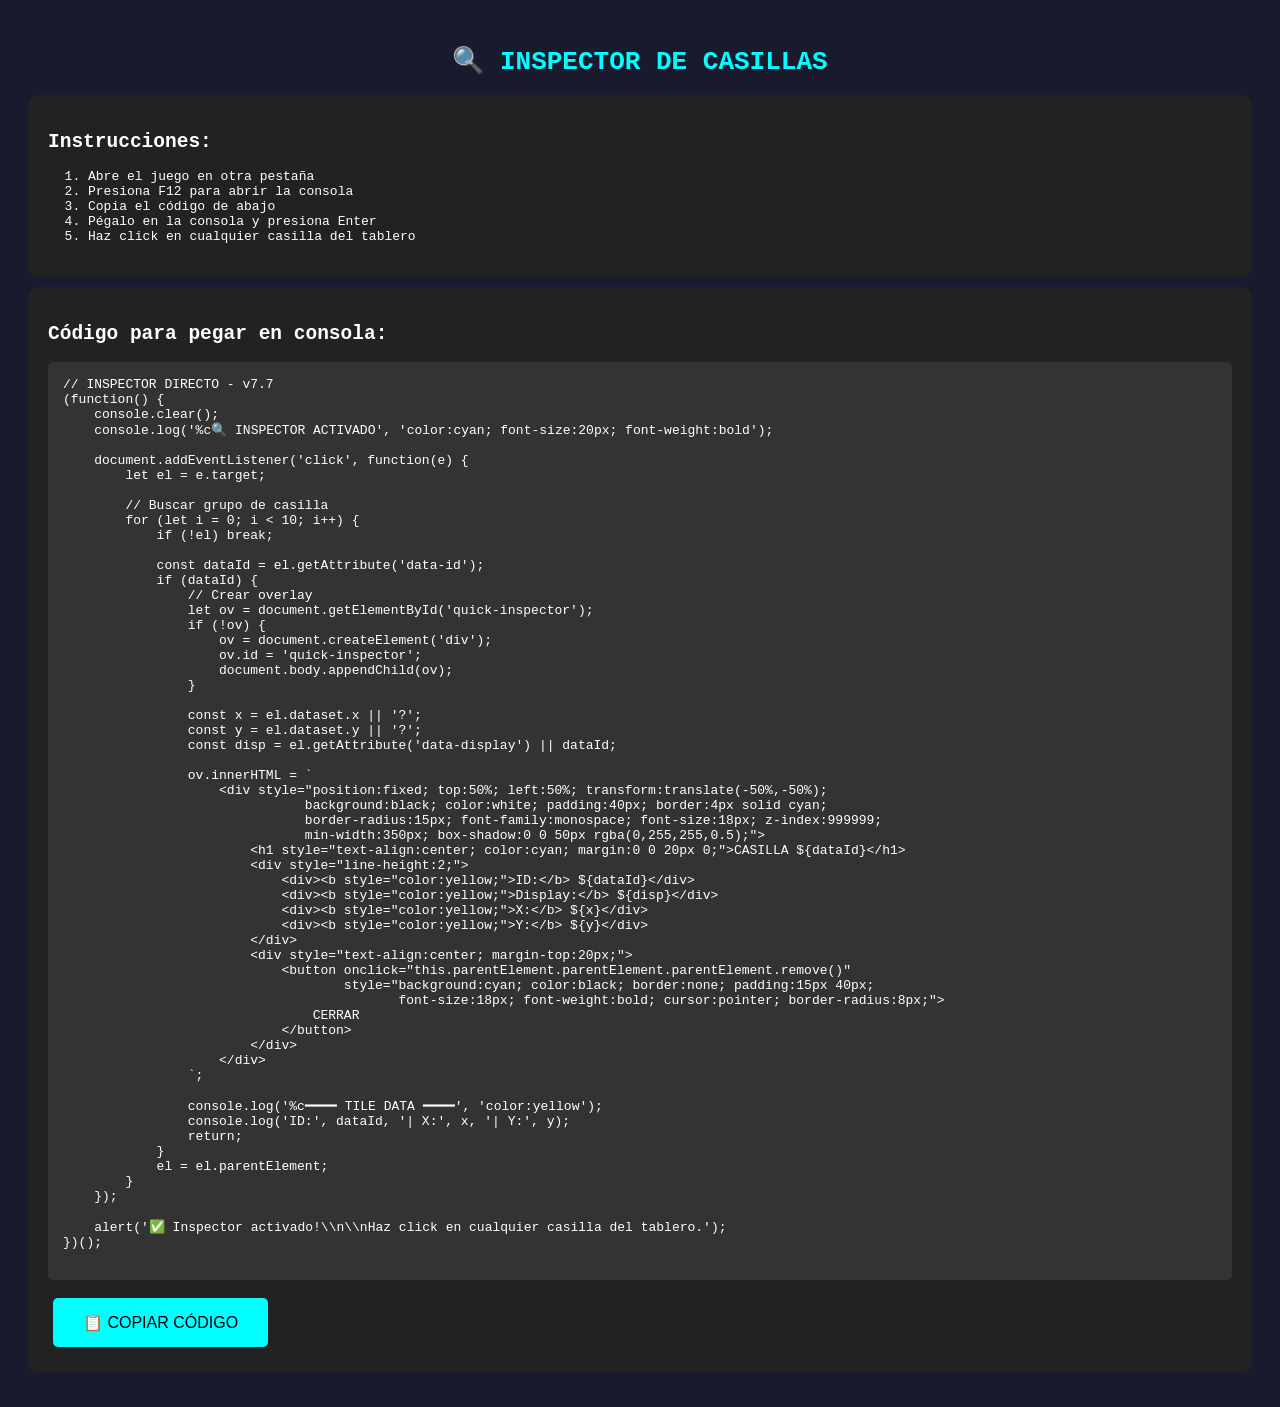
<file: INSPECTOR.html>
<!DOCTYPE html>
<html>

<head>
    <title>TILE INSPECTOR</title>
    <style>
        body {
            font-family: monospace;
            background: #1a1a2e;
            color: white;
            padding: 20px;
        }

        h1 {
            color: cyan;
            text-align: center;
        }

        .info {
            background: #222;
            padding: 20px;
            border-radius: 10px;
            margin: 10px 0;
        }

        button {
            background: cyan;
            color: black;
            border: none;
            padding: 15px 30px;
            font-size: 16px;
            cursor: pointer;
            border-radius: 5px;
            margin: 5px;
        }

        button:hover {
            background: #00d4ff;
        }

        pre {
            background: #333;
            padding: 15px;
            border-radius: 5px;
            overflow: auto;
        }
    </style>
</head>

<body>
    <h1>🔍 INSPECTOR DE CASILLAS</h1>

    <div class="info">
        <h2>Instrucciones:</h2>
        <ol>
            <li>Abre el juego en otra pestaña</li>
            <li>Presiona F12 para abrir la consola</li>
            <li>Copia el código de abajo</li>
            <li>Pégalo en la consola y presiona Enter</li>
            <li>Haz click en cualquier casilla del tablero</li>
        </ol>
    </div>

    <div class="info">
        <h2>Código para pegar en consola:</h2>
        <pre id="codeBlock">
// INSPECTOR DIRECTO - v7.7
(function() {
    console.clear();
    console.log('%c🔍 INSPECTOR ACTIVADO', 'color:cyan; font-size:20px; font-weight:bold');
    
    document.addEventListener('click', function(e) {
        let el = e.target;
        
        // Buscar grupo de casilla
        for (let i = 0; i < 10; i++) {
            if (!el) break;
            
            const dataId = el.getAttribute('data-id');
            if (dataId) {
                // Crear overlay
                let ov = document.getElementById('quick-inspector');
                if (!ov) {
                    ov = document.createElement('div');
                    ov.id = 'quick-inspector';
                    document.body.appendChild(ov);
                }
                
                const x = el.dataset.x || '?';
                const y = el.dataset.y || '?';
                const disp = el.getAttribute('data-display') || dataId;
                
                ov.innerHTML = `
                    &lt;div style="position:fixed; top:50%; left:50%; transform:translate(-50%,-50%);
                               background:black; color:white; padding:40px; border:4px solid cyan;
                               border-radius:15px; font-family:monospace; font-size:18px; z-index:999999;
                               min-width:350px; box-shadow:0 0 50px rgba(0,255,255,0.5);"&gt;
                        &lt;h1 style="text-align:center; color:cyan; margin:0 0 20px 0;"&gt;CASILLA ${dataId}&lt;/h1&gt;
                        &lt;div style="line-height:2;"&gt;
                            &lt;div&gt;&lt;b style="color:yellow;"&gt;ID:&lt;/b&gt; ${dataId}&lt;/div&gt;
                            &lt;div&gt;&lt;b style="color:yellow;"&gt;Display:&lt;/b&gt; ${disp}&lt;/div&gt;
                            &lt;div&gt;&lt;b style="color:yellow;"&gt;X:&lt;/b&gt; ${x}&lt;/div&gt;
                            &lt;div&gt;&lt;b style="color:yellow;"&gt;Y:&lt;/b&gt; ${y}&lt;/div&gt;
                        &lt;/div&gt;
                        &lt;div style="text-align:center; margin-top:20px;"&gt;
                            &lt;button onclick="this.parentElement.parentElement.parentElement.remove()"
                                    style="background:cyan; color:black; border:none; padding:15px 40px;
                                           font-size:18px; font-weight:bold; cursor:pointer; border-radius:8px;"&gt;
                                CERRAR
                            &lt;/button&gt;
                        &lt;/div&gt;
                    &lt;/div&gt;
                `;
                
                console.log('%c━━━━ TILE DATA ━━━━', 'color:yellow');
                console.log('ID:', dataId, '| X:', x, '| Y:', y);
                return;
            }
            el = el.parentElement;
        }
    });
    
    alert('✅ Inspector activado!\\n\\nHaz click en cualquier casilla del tablero.');
})();
        </pre>
        <button onclick="copyCode()">📋 COPIAR CÓDIGO</button>
    </div>

    <script>
        function copyCode() {
            const code = document.getElementById('codeBlock').textContent;
            // Decodificar HTML entities
            const decoded = code.replace(/&lt;/g, '<').replace(/&gt;/g, '>');
            navigator.clipboard.writeText(decoded).then(() => {
                alert('✅ Código copiado! Pégalo en la consola del juego.');
            });
        }
    </script>
</body>

</html>
</file>
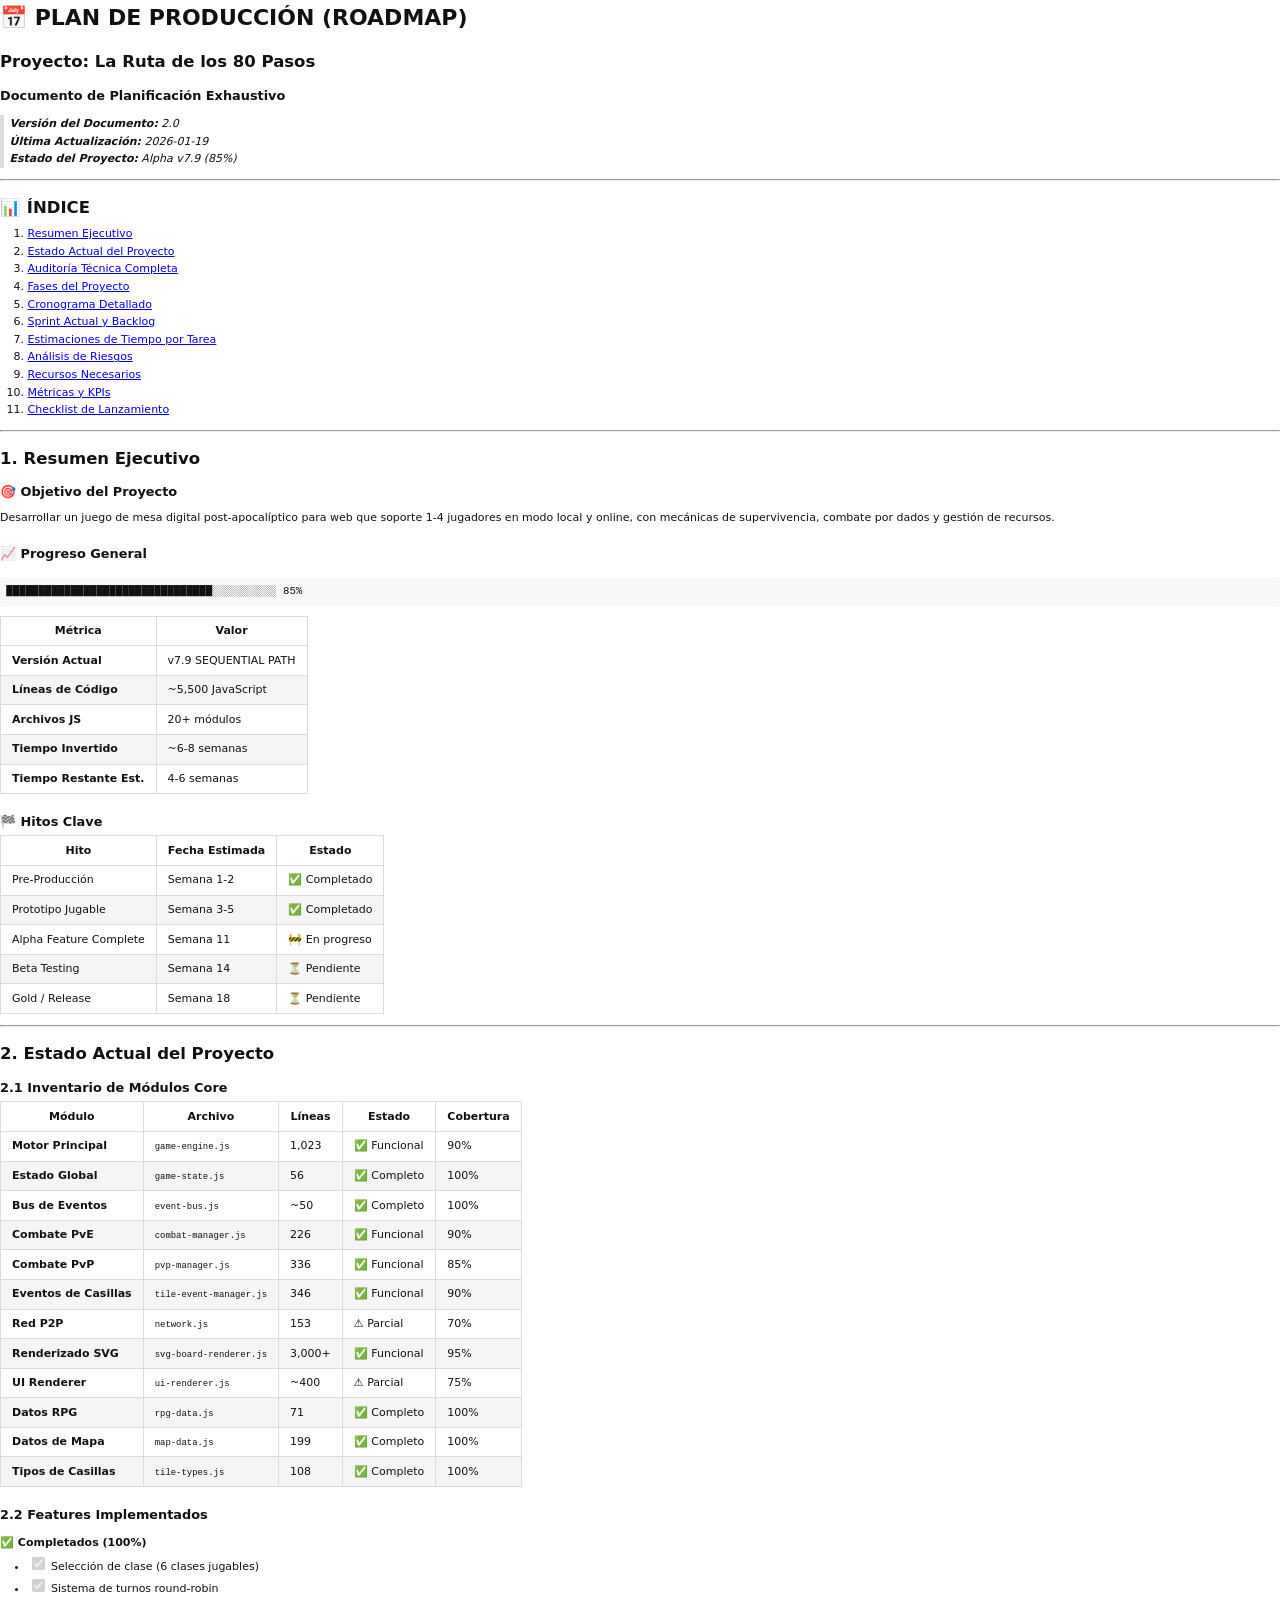
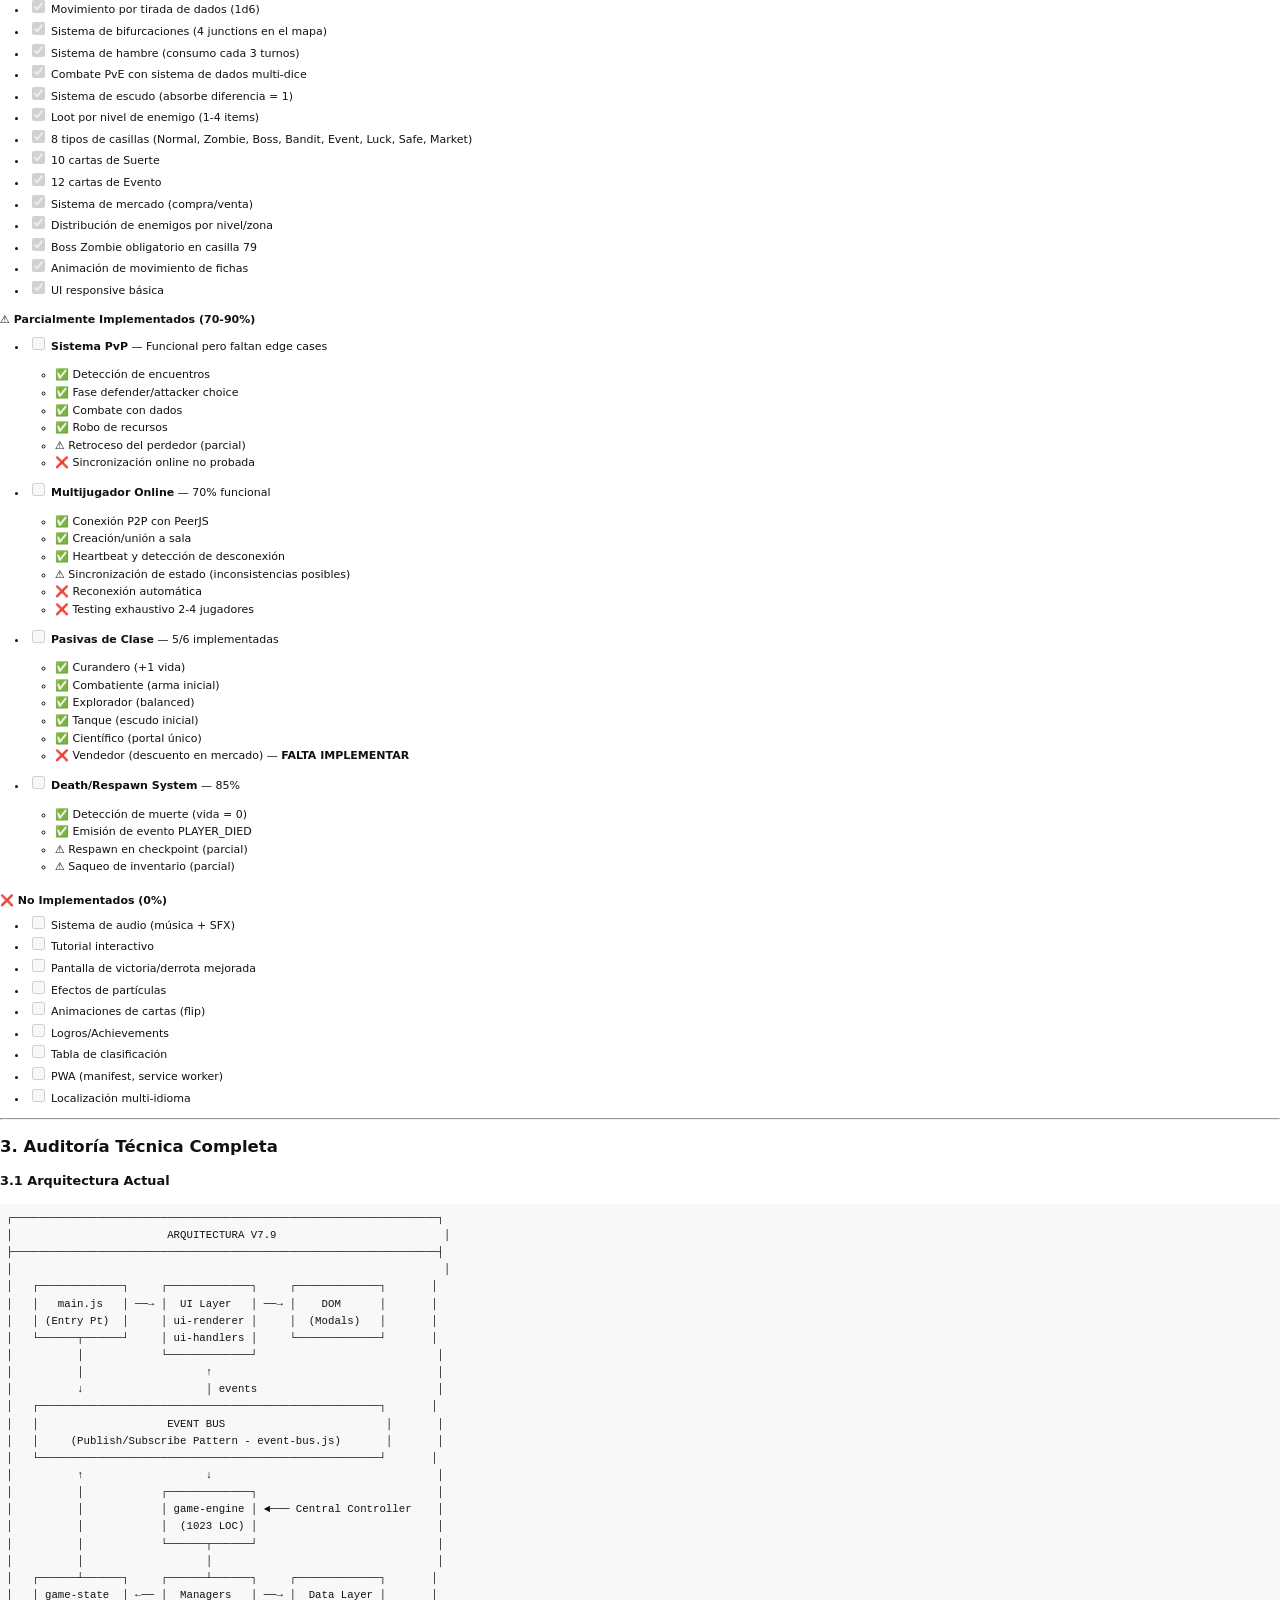
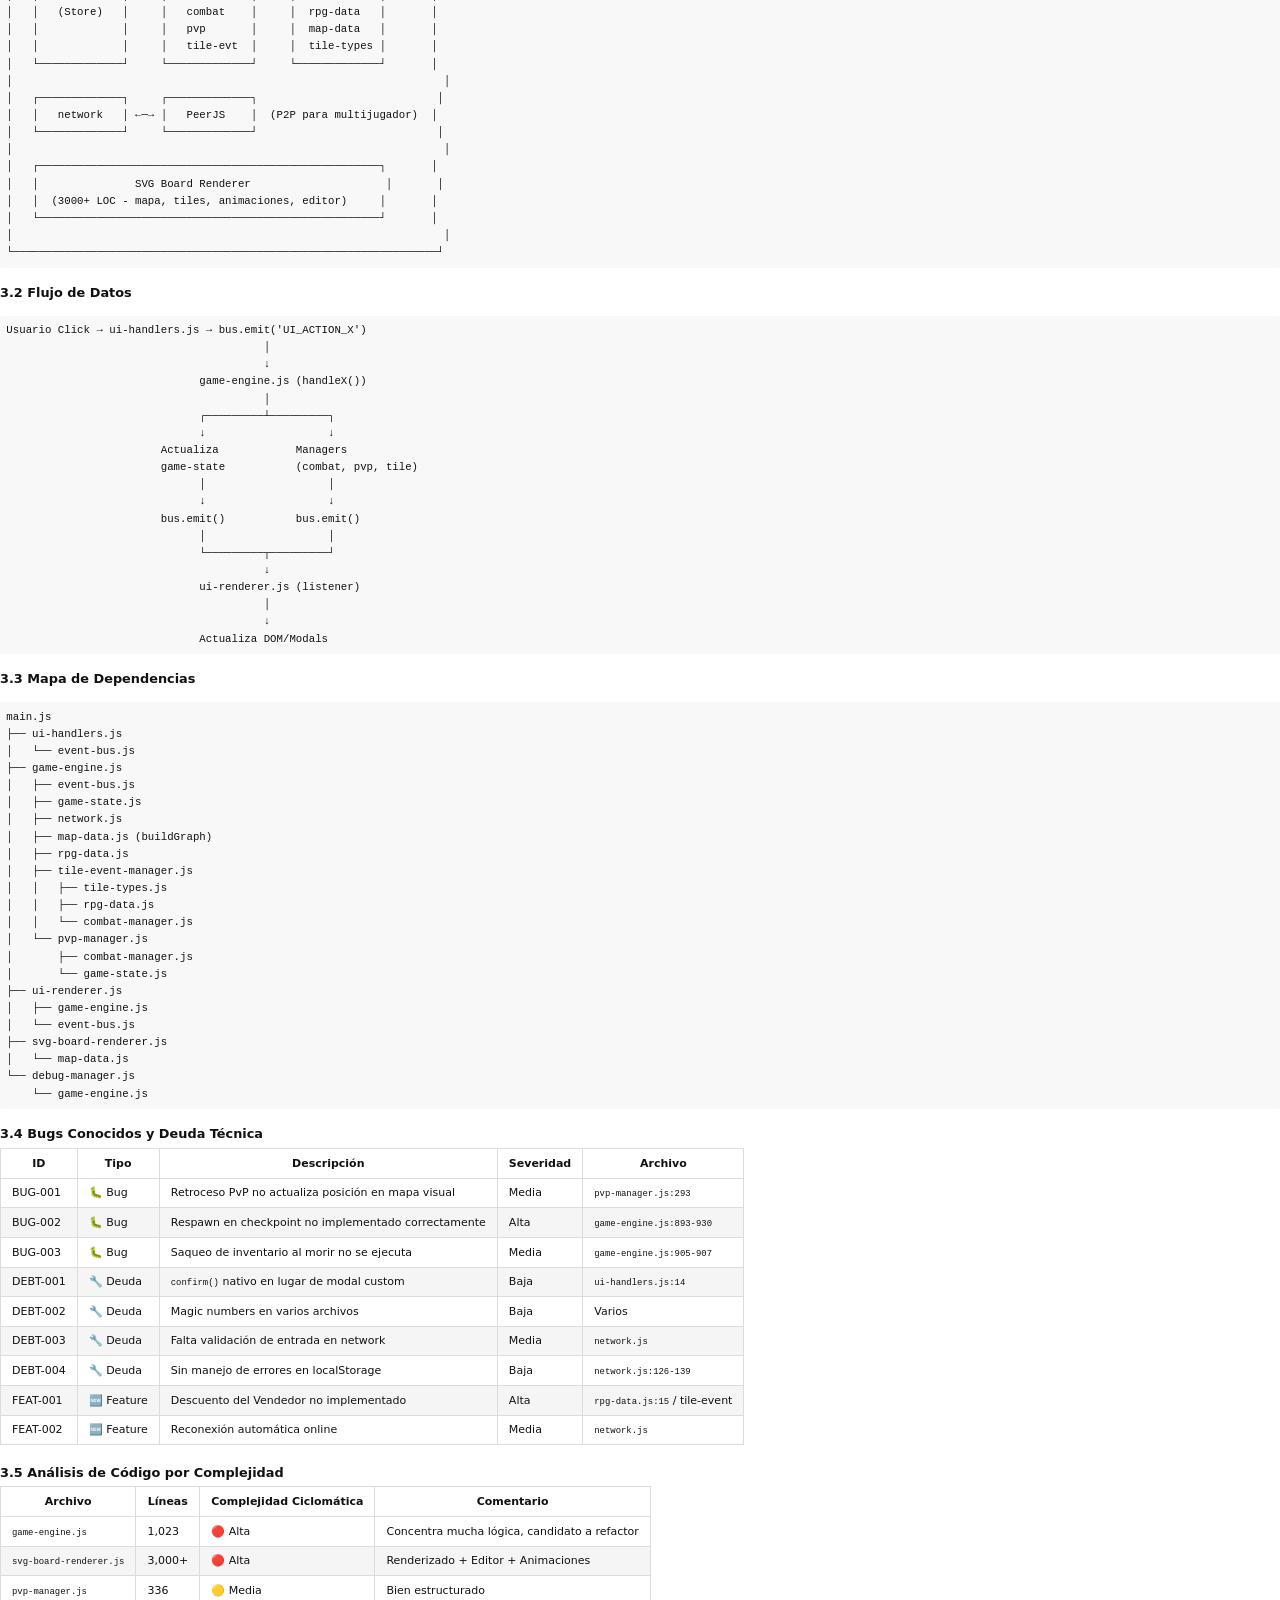
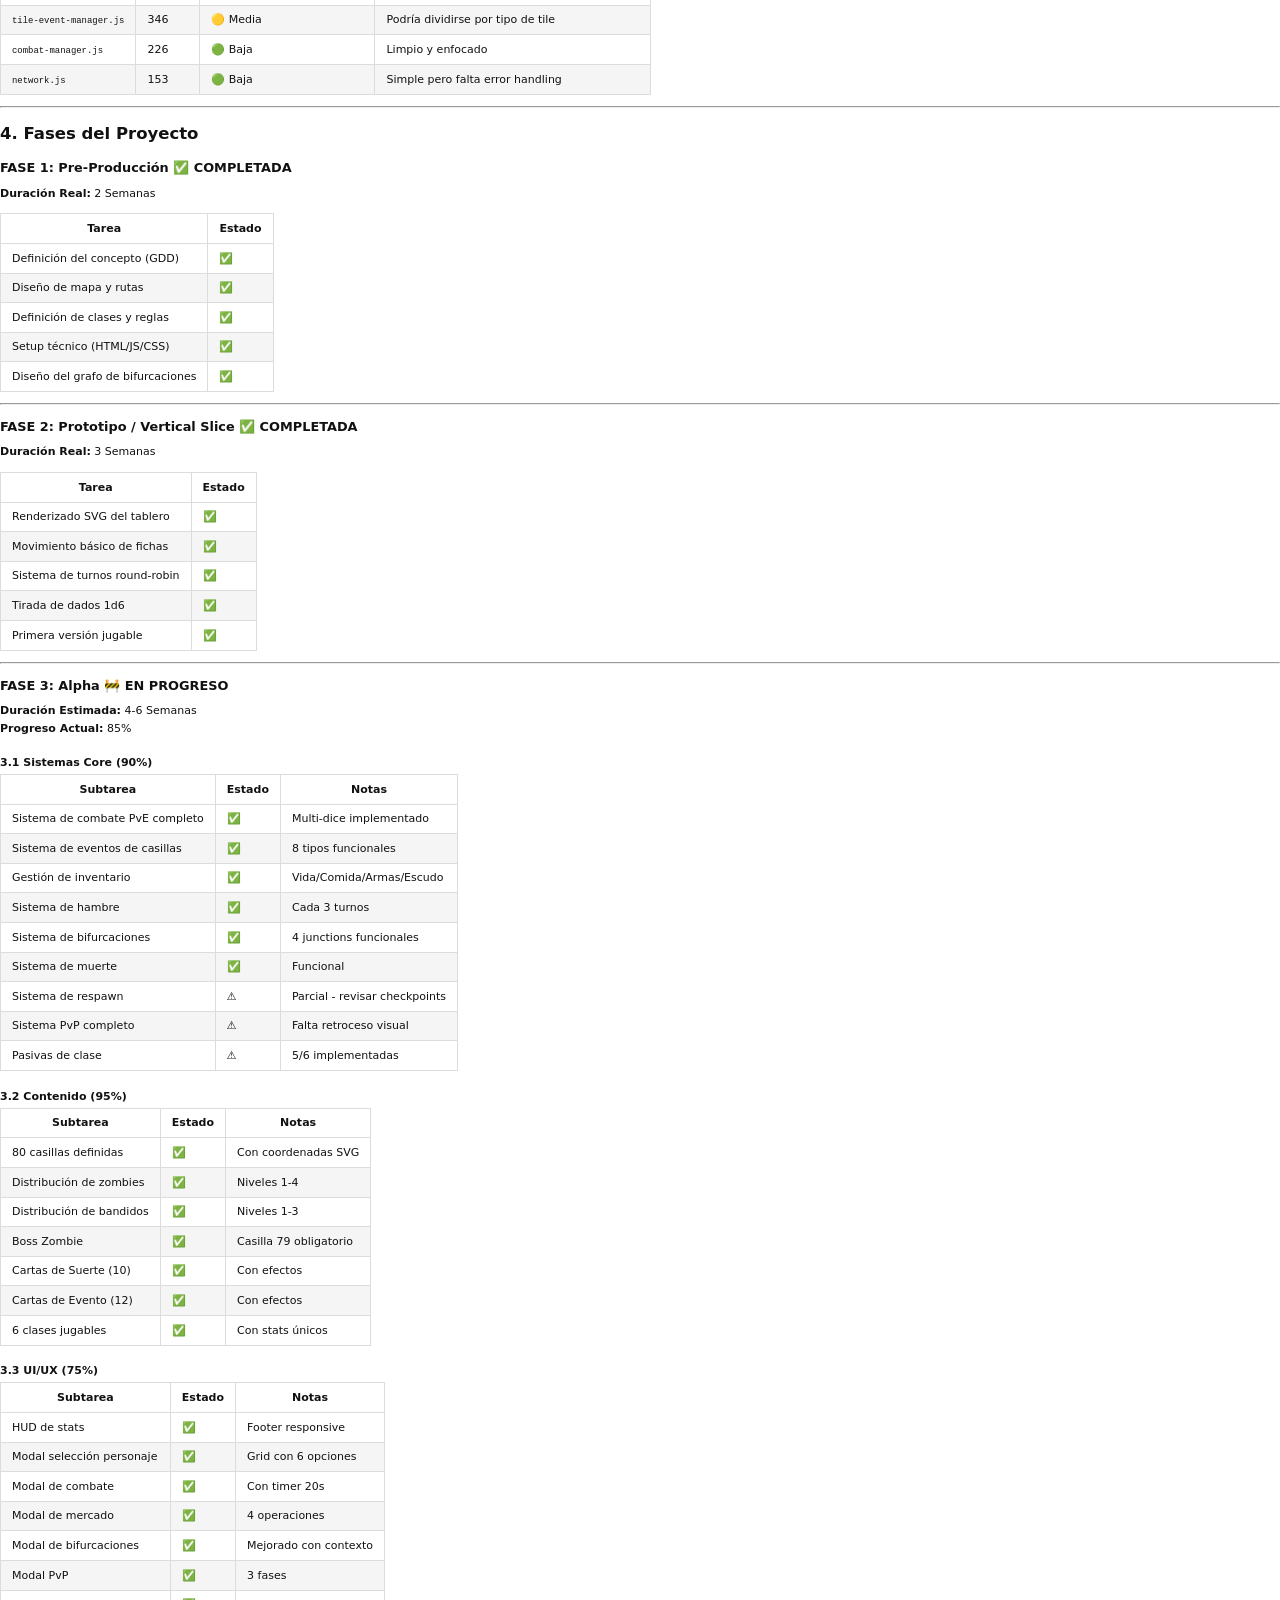
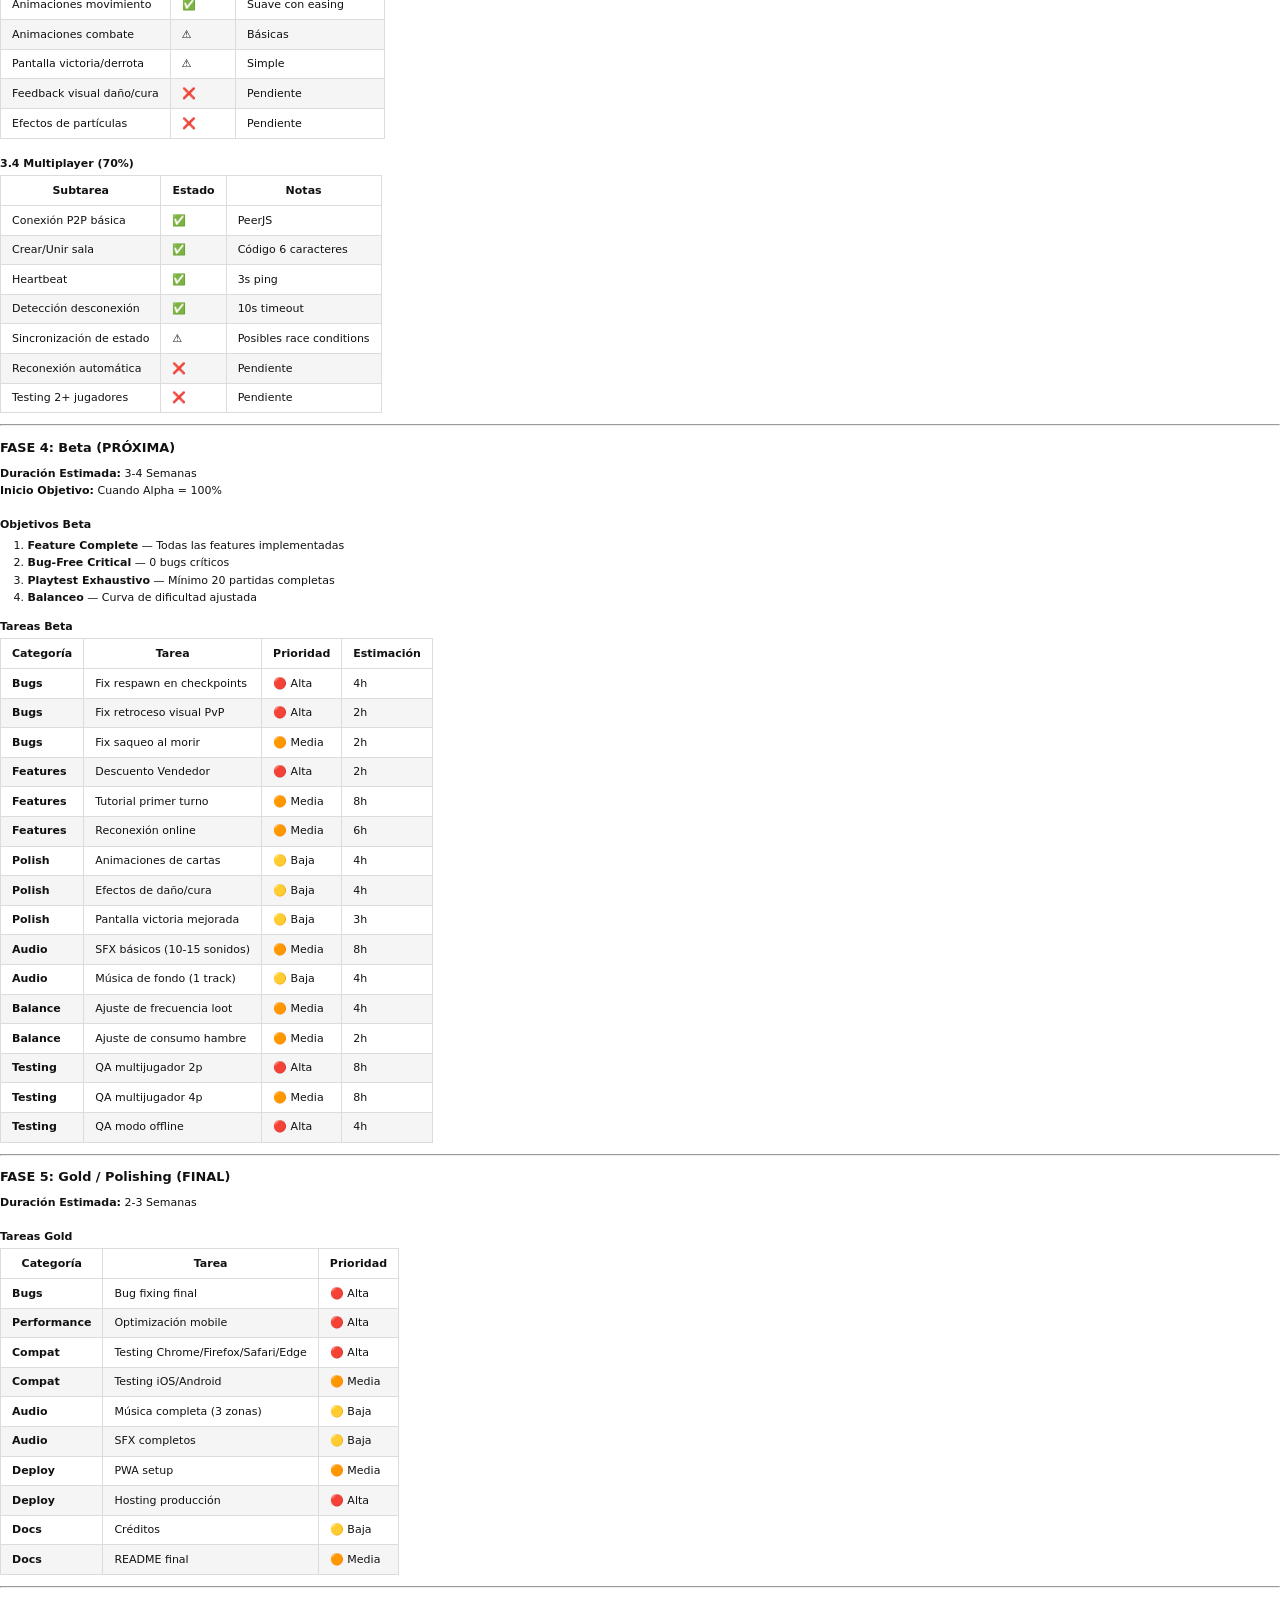
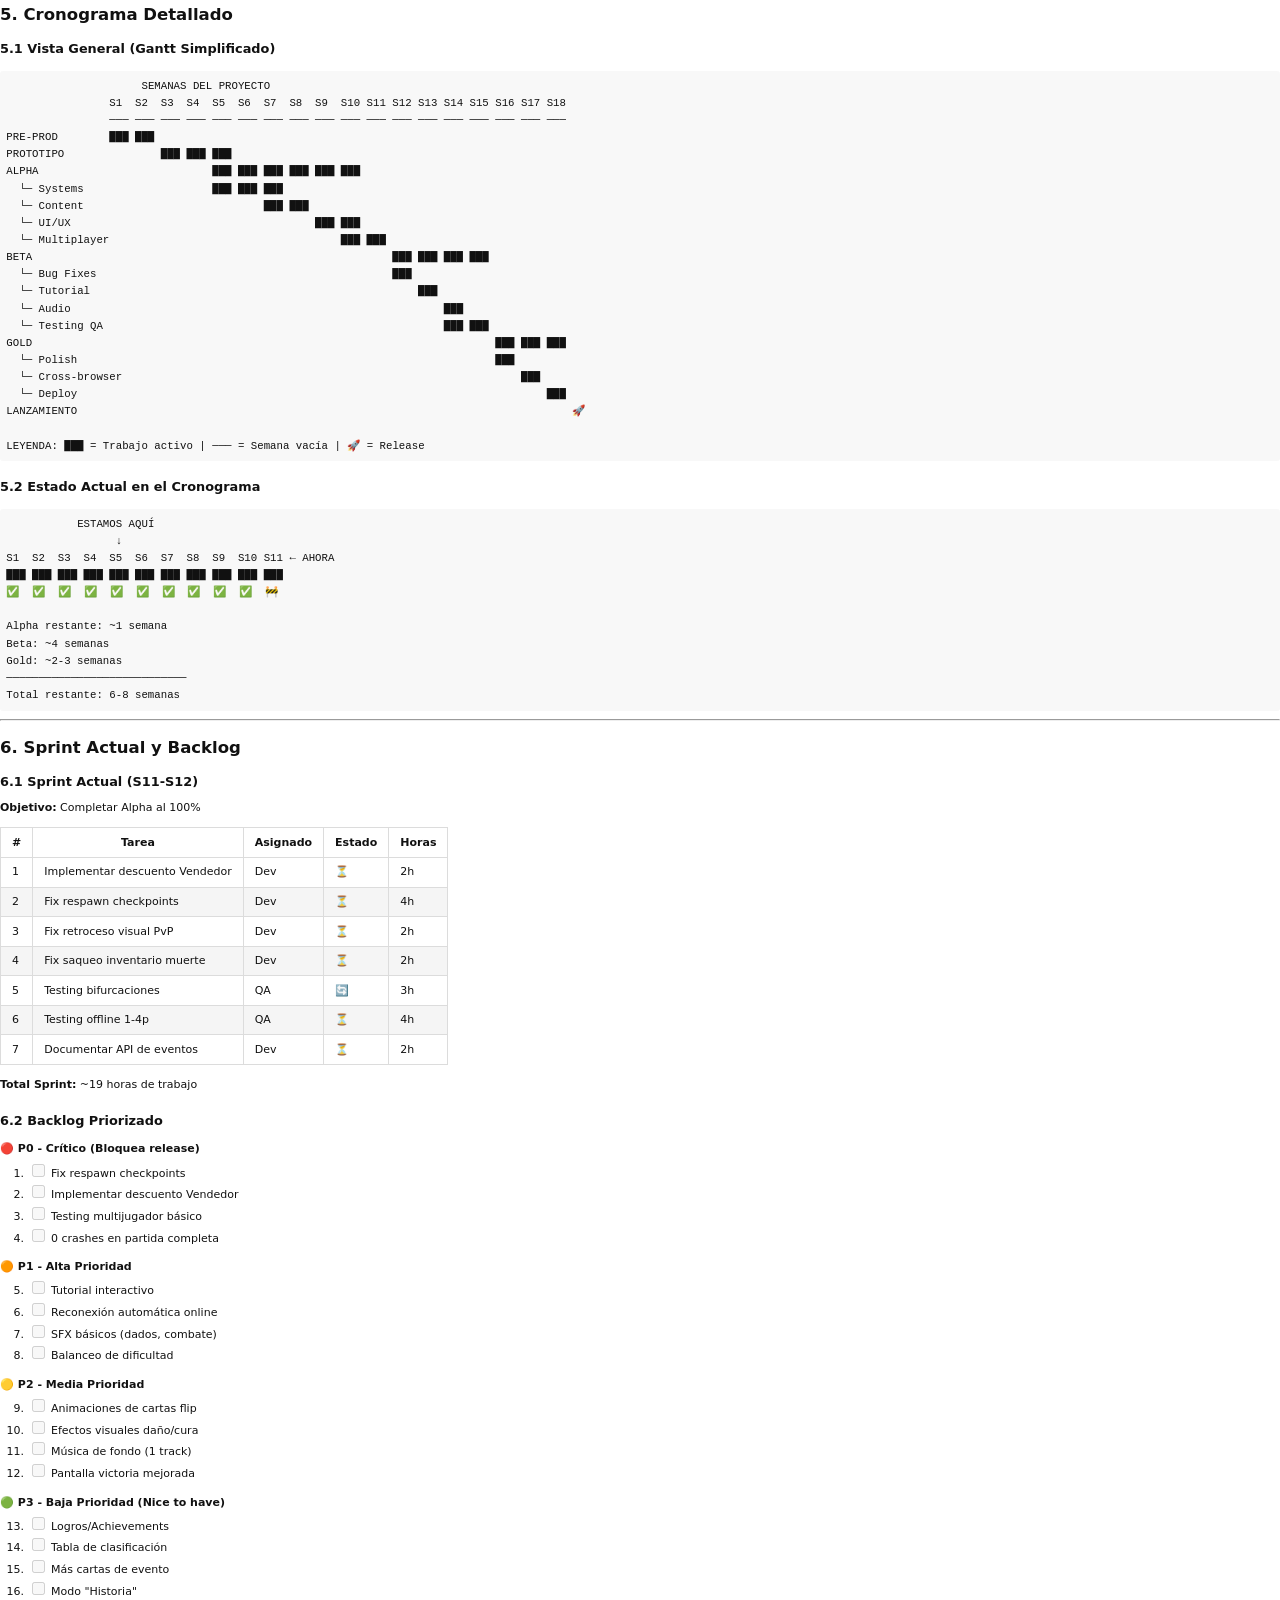
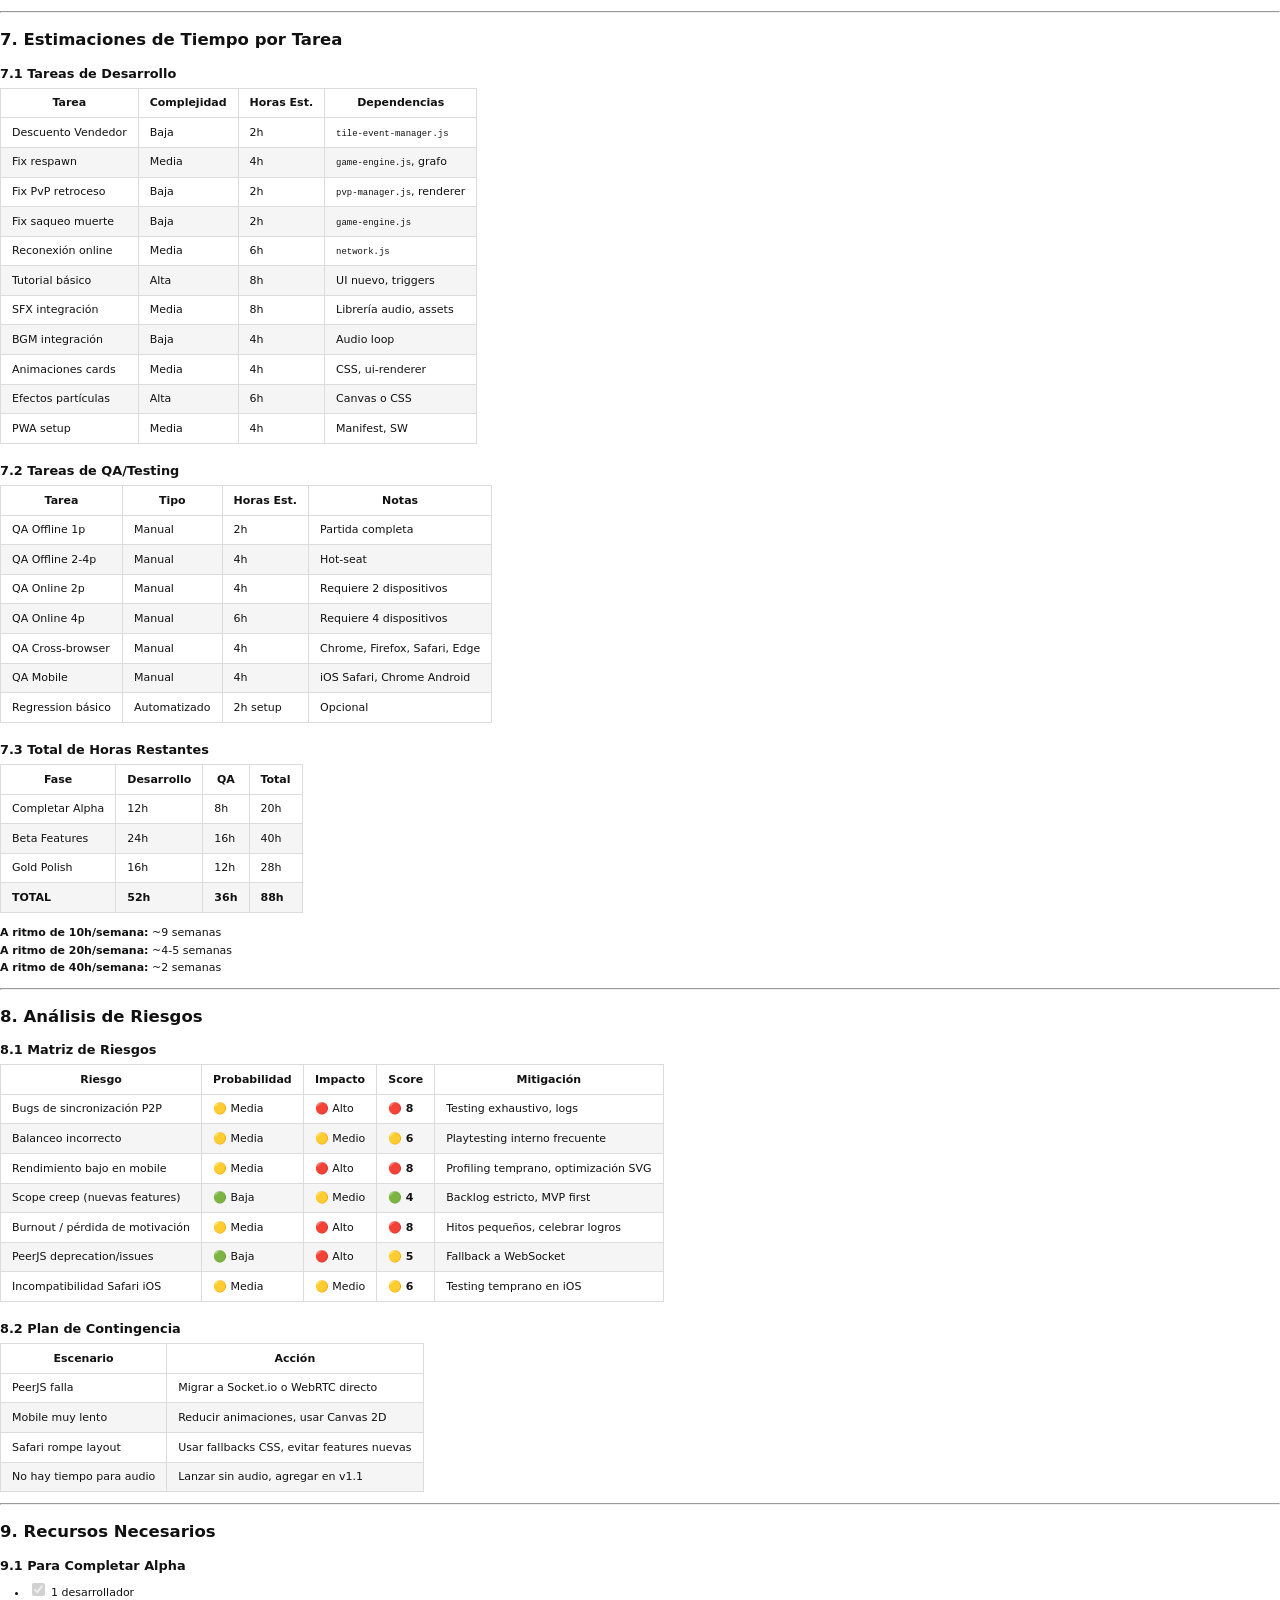
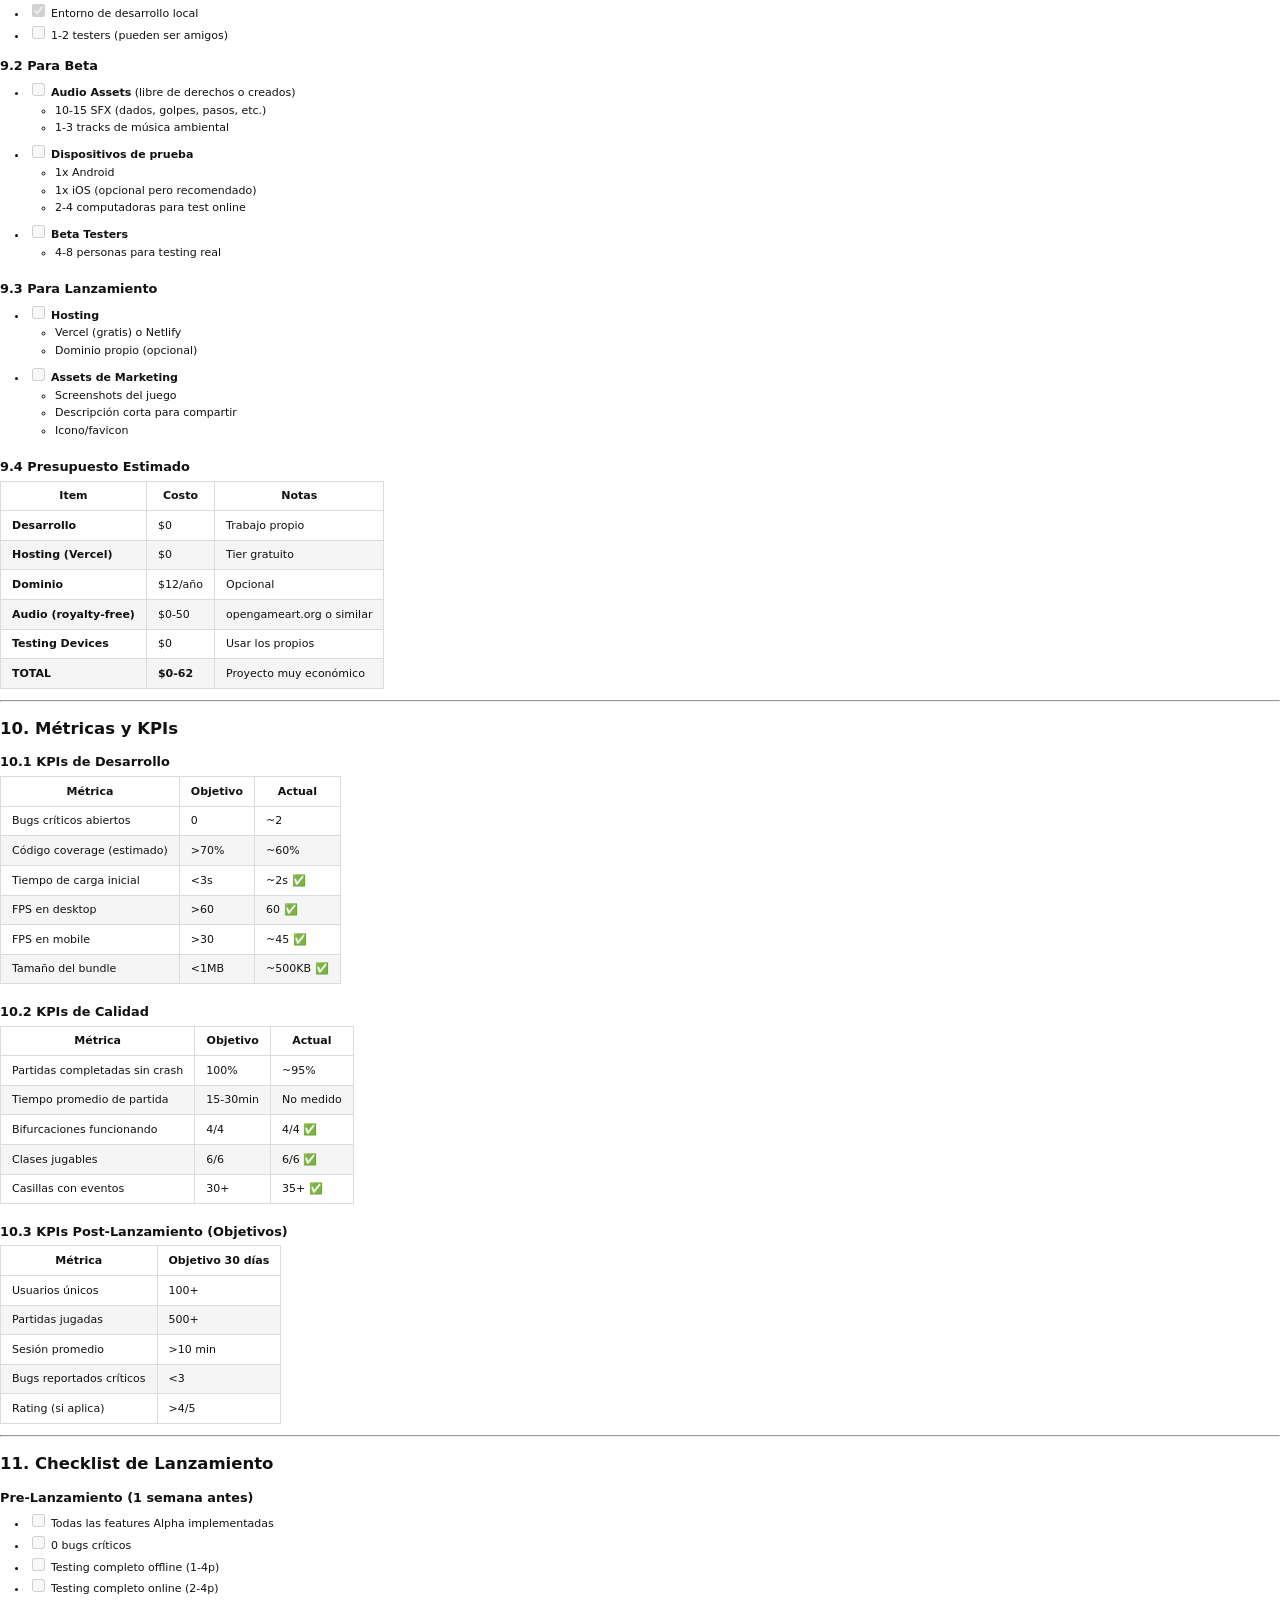
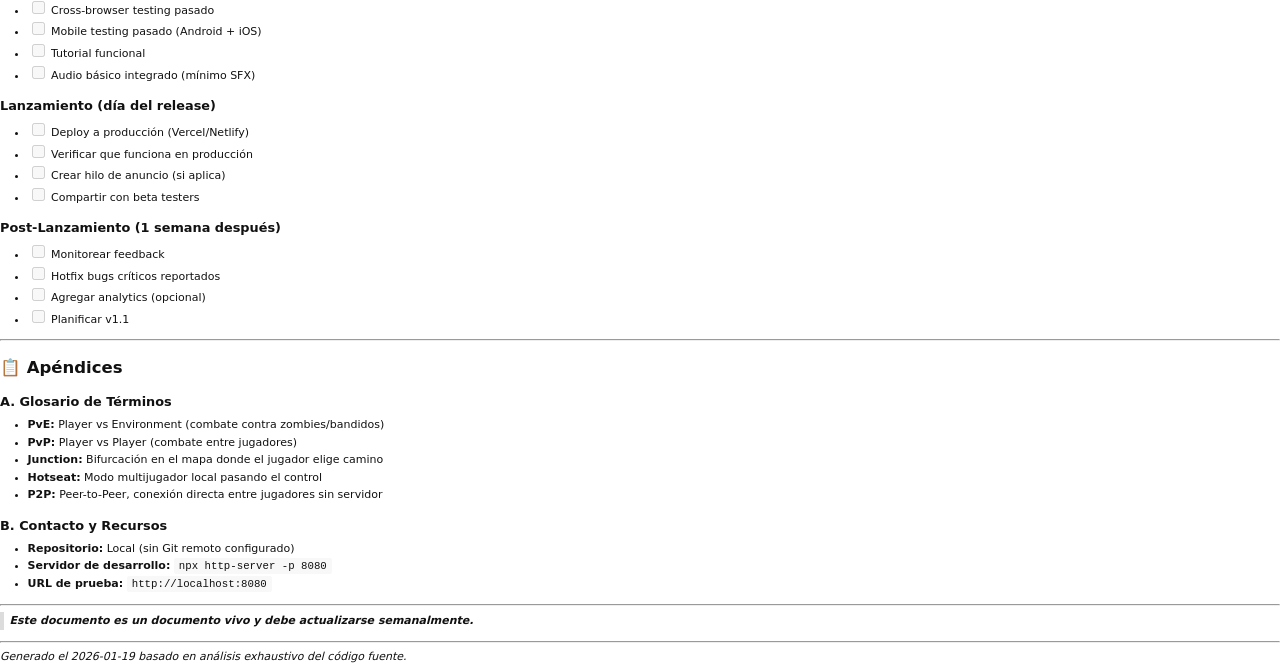
<file: docs/PLAN_PRODUCCION_COMPLETO.html>
<!DOCTYPE html><html><head><title></title><meta charset="utf-8"><style>* {
	box-sizing: border-box;
}

html {
	font-size: 100%;
}

body {
	font-family: system-ui, -apple-system, BlinkMacSystemFont, 'Segoe UI', 'Roboto', 'Oxygen', 'Ubuntu', 'Cantarell',
		'Fira Sans', 'Droid Sans', 'Helvetica Neue', sans-serif;
	line-height: 1.6;
	font-size: 0.6875em; /* 11 pt */
	color: #111;
	margin: 0;
}

body > :first-child {
	padding-top: 0;
	margin-top: 0;
}

body > :last-child {
	margin-bottom: 0;
	padding-bottom: 0;
}

h1,
h2,
h3,
h4,
h5,
h6 {
	margin: 0;
	padding: 0.5em 0 0.25em;
}

h5,
h6 {
	padding: 0;
}

h5 {
	font-size: 1em;
}

h6 {
	font-size: 0.875em;
	text-transform: uppercase;
}

p {
	margin: 0.25em 0 1em;
}

blockquote {
	margin: 0.5em 0 1em;
	padding-left: 0.5em;
	padding-right: 1em;
	border-left: 4px solid gainsboro;
	font-style: italic;
}

ul,
ol {
	margin: 0;
	margin-left: 1em;
	padding: 0 1.5em 0.5em;
}

pre {
	white-space: pre-wrap;
}

h1 code,
h2 code,
h3 code,
h4 code,
h5 code,
h6 code,
p code,
li code,
pre code {
	background-color: #f8f8f8;
	padding: 0.1em 0.375em;
	border: 1px solid #f8f8f8;
	border-radius: 0.25em;
	font-family: monospace;
	font-size: 1.2em;
}

pre code {
	display: block;
	padding: 0.5em;
}

.page-break {
	page-break-after: always;
}

img {
	max-width: 100%;
	margin: 1em 0;
}

table {
	border-spacing: 0;
	border-collapse: collapse;
	display: block;
	margin: 0 0 1em;
	width: 100%;
	overflow: auto;
}

table th,
table td {
	padding: 0.5em 1em;
	border: 1px solid gainsboro;
}

table th {
	font-weight: 600;
}

table tr {
	background-color: white;
	border-top: 1px solid gainsboro;
}

table tr:nth-child(2n) {
	background-color: whitesmoke;
}
/*# sourceURL=C:\Users\Erick\AppData\Local\npm-cache\_npx\55158e48eb5c59f7\node_modules\md-to-pdf\markdown.css*/</style><style>pre code.hljs {
  display: block;
  overflow-x: auto;
  padding: 1em
}
code.hljs {
  padding: 3px 5px
}
/*!
  Theme: GitHub
  Description: Light theme as seen on github.com
  Author: github.com
  Maintainer: @Hirse
  Updated: 2021-05-15

  Outdated base version: https://github.com/primer/github-syntax-light
  Current colors taken from GitHub's CSS
*/
.hljs {
  color: #24292e;
  background: #ffffff
}
.hljs-doctag,
.hljs-keyword,
.hljs-meta .hljs-keyword,
.hljs-template-tag,
.hljs-template-variable,
.hljs-type,
.hljs-variable.language_ {
  /* prettylights-syntax-keyword */
  color: #d73a49
}
.hljs-title,
.hljs-title.class_,
.hljs-title.class_.inherited__,
.hljs-title.function_ {
  /* prettylights-syntax-entity */
  color: #6f42c1
}
.hljs-attr,
.hljs-attribute,
.hljs-literal,
.hljs-meta,
.hljs-number,
.hljs-operator,
.hljs-variable,
.hljs-selector-attr,
.hljs-selector-class,
.hljs-selector-id {
  /* prettylights-syntax-constant */
  color: #005cc5
}
.hljs-regexp,
.hljs-string,
.hljs-meta .hljs-string {
  /* prettylights-syntax-string */
  color: #032f62
}
.hljs-built_in,
.hljs-symbol {
  /* prettylights-syntax-variable */
  color: #e36209
}
.hljs-comment,
.hljs-code,
.hljs-formula {
  /* prettylights-syntax-comment */
  color: #6a737d
}
.hljs-name,
.hljs-quote,
.hljs-selector-tag,
.hljs-selector-pseudo {
  /* prettylights-syntax-entity-tag */
  color: #22863a
}
.hljs-subst {
  /* prettylights-syntax-storage-modifier-import */
  color: #24292e
}
.hljs-section {
  /* prettylights-syntax-markup-heading */
  color: #005cc5;
  font-weight: bold
}
.hljs-bullet {
  /* prettylights-syntax-markup-list */
  color: #735c0f
}
.hljs-emphasis {
  /* prettylights-syntax-markup-italic */
  color: #24292e;
  font-style: italic
}
.hljs-strong {
  /* prettylights-syntax-markup-bold */
  color: #24292e;
  font-weight: bold
}
.hljs-addition {
  /* prettylights-syntax-markup-inserted */
  color: #22863a;
  background-color: #f0fff4
}
.hljs-deletion {
  /* prettylights-syntax-markup-deleted */
  color: #b31d28;
  background-color: #ffeef0
}
.hljs-char.escape_,
.hljs-link,
.hljs-params,
.hljs-property,
.hljs-punctuation,
.hljs-tag {
  /* purposely ignored */
  
}/*# sourceURL=C:\Users\Erick\AppData\Local\npm-cache\_npx\55158e48eb5c59f7\node_modules\highlight.js\styles\github.css*/</style></head>
	<body class="">
		<h1 id="📅-plan-de-producción-roadmap">📅 PLAN DE PRODUCCIÓN (ROADMAP)</h1>
<h2 id="proyecto-la-ruta-de-los-80-pasos">Proyecto: La Ruta de los 80 Pasos</h2>
<h3 id="documento-de-planificación-exhaustivo">Documento de Planificación Exhaustivo</h3>
<blockquote>
<p><strong>Versión del Documento:</strong> 2.0<br><strong>Última Actualización:</strong> 2026-01-19<br><strong>Estado del Proyecto:</strong> Alpha v7.9 (85%)</p>
</blockquote>
<hr>
<h2 id="📊-índice">📊 ÍNDICE</h2>
<ol>
<li><a href="#1-resumen-ejecutivo">Resumen Ejecutivo</a></li>
<li><a href="#2-estado-actual-del-proyecto">Estado Actual del Proyecto</a></li>
<li><a href="#3-auditor%C3%ADa-t%C3%A9cnica-completa">Auditoría Técnica Completa</a></li>
<li><a href="#4-fases-del-proyecto">Fases del Proyecto</a></li>
<li><a href="#5-cronograma-detallado">Cronograma Detallado</a></li>
<li><a href="#6-sprint-actual-y-backlog">Sprint Actual y Backlog</a></li>
<li><a href="#7-estimaciones-de-tiempo-por-tarea">Estimaciones de Tiempo por Tarea</a></li>
<li><a href="#8-an%C3%A1lisis-de-riesgos">Análisis de Riesgos</a></li>
<li><a href="#9-recursos-necesarios">Recursos Necesarios</a></li>
<li><a href="#10-m%C3%A9tricas-y-kpis">Métricas y KPIs</a></li>
<li><a href="#11-checklist-de-lanzamiento">Checklist de Lanzamiento</a></li>
</ol>
<hr>
<h2 id="1-resumen-ejecutivo">1. Resumen Ejecutivo</h2>
<h3 id="🎯-objetivo-del-proyecto">🎯 Objetivo del Proyecto</h3>
<p>Desarrollar un juego de mesa digital post-apocalíptico para web que soporte 1-4 jugadores en modo local y online, con mecánicas de supervivencia, combate por dados y gestión de recursos.</p>
<h3 id="📈-progreso-general">📈 Progreso General</h3>
<pre><code>████████████████████████████████░░░░░░░░░░ 85%
</code></pre>
<table>
<thead>
<tr>
<th>Métrica</th>
<th>Valor</th>
</tr>
</thead>
<tbody><tr>
<td><strong>Versión Actual</strong></td>
<td>v7.9 SEQUENTIAL PATH</td>
</tr>
<tr>
<td><strong>Líneas de Código</strong></td>
<td>~5,500 JavaScript</td>
</tr>
<tr>
<td><strong>Archivos JS</strong></td>
<td>20+ módulos</td>
</tr>
<tr>
<td><strong>Tiempo Invertido</strong></td>
<td>~6-8 semanas</td>
</tr>
<tr>
<td><strong>Tiempo Restante Est.</strong></td>
<td>4-6 semanas</td>
</tr>
</tbody></table>
<h3 id="🏁-hitos-clave">🏁 Hitos Clave</h3>
<table>
<thead>
<tr>
<th>Hito</th>
<th>Fecha Estimada</th>
<th>Estado</th>
</tr>
</thead>
<tbody><tr>
<td>Pre-Producción</td>
<td>Semana 1-2</td>
<td>✅ Completado</td>
</tr>
<tr>
<td>Prototipo Jugable</td>
<td>Semana 3-5</td>
<td>✅ Completado</td>
</tr>
<tr>
<td>Alpha Feature Complete</td>
<td>Semana 11</td>
<td>🚧 En progreso</td>
</tr>
<tr>
<td>Beta Testing</td>
<td>Semana 14</td>
<td>⏳ Pendiente</td>
</tr>
<tr>
<td>Gold / Release</td>
<td>Semana 18</td>
<td>⏳ Pendiente</td>
</tr>
</tbody></table>
<hr>
<h2 id="2-estado-actual-del-proyecto">2. Estado Actual del Proyecto</h2>
<h3 id="21-inventario-de-módulos-core">2.1 Inventario de Módulos Core</h3>
<table>
<thead>
<tr>
<th>Módulo</th>
<th>Archivo</th>
<th>Líneas</th>
<th>Estado</th>
<th>Cobertura</th>
</tr>
</thead>
<tbody><tr>
<td><strong>Motor Principal</strong></td>
<td><code>game-engine.js</code></td>
<td>1,023</td>
<td>✅ Funcional</td>
<td>90%</td>
</tr>
<tr>
<td><strong>Estado Global</strong></td>
<td><code>game-state.js</code></td>
<td>56</td>
<td>✅ Completo</td>
<td>100%</td>
</tr>
<tr>
<td><strong>Bus de Eventos</strong></td>
<td><code>event-bus.js</code></td>
<td>~50</td>
<td>✅ Completo</td>
<td>100%</td>
</tr>
<tr>
<td><strong>Combate PvE</strong></td>
<td><code>combat-manager.js</code></td>
<td>226</td>
<td>✅ Funcional</td>
<td>90%</td>
</tr>
<tr>
<td><strong>Combate PvP</strong></td>
<td><code>pvp-manager.js</code></td>
<td>336</td>
<td>✅ Funcional</td>
<td>85%</td>
</tr>
<tr>
<td><strong>Eventos de Casillas</strong></td>
<td><code>tile-event-manager.js</code></td>
<td>346</td>
<td>✅ Funcional</td>
<td>90%</td>
</tr>
<tr>
<td><strong>Red P2P</strong></td>
<td><code>network.js</code></td>
<td>153</td>
<td>⚠️ Parcial</td>
<td>70%</td>
</tr>
<tr>
<td><strong>Renderizado SVG</strong></td>
<td><code>svg-board-renderer.js</code></td>
<td>3,000+</td>
<td>✅ Funcional</td>
<td>95%</td>
</tr>
<tr>
<td><strong>UI Renderer</strong></td>
<td><code>ui-renderer.js</code></td>
<td>~400</td>
<td>⚠️ Parcial</td>
<td>75%</td>
</tr>
<tr>
<td><strong>Datos RPG</strong></td>
<td><code>rpg-data.js</code></td>
<td>71</td>
<td>✅ Completo</td>
<td>100%</td>
</tr>
<tr>
<td><strong>Datos de Mapa</strong></td>
<td><code>map-data.js</code></td>
<td>199</td>
<td>✅ Completo</td>
<td>100%</td>
</tr>
<tr>
<td><strong>Tipos de Casillas</strong></td>
<td><code>tile-types.js</code></td>
<td>108</td>
<td>✅ Completo</td>
<td>100%</td>
</tr>
</tbody></table>
<h3 id="22-features-implementados">2.2 Features Implementados</h3>
<h4 id="✅-completados-100">✅ Completados (100%)</h4>
<ul>
<li><input checked="" disabled="" type="checkbox"> Selección de clase (6 clases jugables)</li>
<li><input checked="" disabled="" type="checkbox"> Sistema de turnos round-robin</li>
<li><input checked="" disabled="" type="checkbox"> Movimiento por tirada de dados (1d6)</li>
<li><input checked="" disabled="" type="checkbox"> Sistema de bifurcaciones (4 junctions en el mapa)</li>
<li><input checked="" disabled="" type="checkbox"> Sistema de hambre (consumo cada 3 turnos)</li>
<li><input checked="" disabled="" type="checkbox"> Combate PvE con sistema de dados multi-dice</li>
<li><input checked="" disabled="" type="checkbox"> Sistema de escudo (absorbe diferencia = 1)</li>
<li><input checked="" disabled="" type="checkbox"> Loot por nivel de enemigo (1-4 items)</li>
<li><input checked="" disabled="" type="checkbox"> 8 tipos de casillas (Normal, Zombie, Boss, Bandit, Event, Luck, Safe, Market)</li>
<li><input checked="" disabled="" type="checkbox"> 10 cartas de Suerte</li>
<li><input checked="" disabled="" type="checkbox"> 12 cartas de Evento</li>
<li><input checked="" disabled="" type="checkbox"> Sistema de mercado (compra/venta)</li>
<li><input checked="" disabled="" type="checkbox"> Distribución de enemigos por nivel/zona</li>
<li><input checked="" disabled="" type="checkbox"> Boss Zombie obligatorio en casilla 79</li>
<li><input checked="" disabled="" type="checkbox"> Animación de movimiento de fichas</li>
<li><input checked="" disabled="" type="checkbox"> UI responsive básica</li>
</ul>
<h4 id="⚠️-parcialmente-implementados-70-90">⚠️ Parcialmente Implementados (70-90%)</h4>
<ul>
<li><p><input disabled="" type="checkbox"> 
<strong>Sistema PvP</strong> — Funcional pero faltan edge cases</p>
<ul>
<li>✅ Detección de encuentros</li>
<li>✅ Fase defender/attacker choice</li>
<li>✅ Combate con dados</li>
<li>✅ Robo de recursos</li>
<li>⚠️ Retroceso del perdedor (parcial)</li>
<li>❌ Sincronización online no probada</li>
</ul>
</li>
<li><p><input disabled="" type="checkbox"> 
<strong>Multijugador Online</strong> — 70% funcional</p>
<ul>
<li>✅ Conexión P2P con PeerJS</li>
<li>✅ Creación/unión a sala</li>
<li>✅ Heartbeat y detección de desconexión</li>
<li>⚠️ Sincronización de estado (inconsistencias posibles)</li>
<li>❌ Reconexión automática</li>
<li>❌ Testing exhaustivo 2-4 jugadores</li>
</ul>
</li>
<li><p><input disabled="" type="checkbox"> 
<strong>Pasivas de Clase</strong> — 5/6 implementadas</p>
<ul>
<li>✅ Curandero (+1 vida)</li>
<li>✅ Combatiente (arma inicial)</li>
<li>✅ Explorador (balanced)</li>
<li>✅ Tanque (escudo inicial)</li>
<li>✅ Científico (portal único)</li>
<li>❌ Vendedor (descuento en mercado) — <strong>FALTA IMPLEMENTAR</strong></li>
</ul>
</li>
<li><p><input disabled="" type="checkbox"> 
<strong>Death/Respawn System</strong> — 85%</p>
<ul>
<li>✅ Detección de muerte (vida = 0)</li>
<li>✅ Emisión de evento PLAYER_DIED</li>
<li>⚠️ Respawn en checkpoint (parcial)</li>
<li>⚠️ Saqueo de inventario (parcial)</li>
</ul>
</li>
</ul>
<h4 id="❌-no-implementados-0">❌ No Implementados (0%)</h4>
<ul>
<li><input disabled="" type="checkbox"> Sistema de audio (música + SFX)</li>
<li><input disabled="" type="checkbox"> Tutorial interactivo</li>
<li><input disabled="" type="checkbox"> Pantalla de victoria/derrota mejorada</li>
<li><input disabled="" type="checkbox"> Efectos de partículas</li>
<li><input disabled="" type="checkbox"> Animaciones de cartas (flip)</li>
<li><input disabled="" type="checkbox"> Logros/Achievements</li>
<li><input disabled="" type="checkbox"> Tabla de clasificación</li>
<li><input disabled="" type="checkbox"> PWA (manifest, service worker)</li>
<li><input disabled="" type="checkbox"> Localización multi-idioma</li>
</ul>
<hr>
<h2 id="3-auditoría-técnica-completa">3. Auditoría Técnica Completa</h2>
<h3 id="31-arquitectura-actual">3.1 Arquitectura Actual</h3>
<pre><code>┌──────────────────────────────────────────────────────────────────┐
│                        ARQUITECTURA V7.9                          │
├──────────────────────────────────────────────────────────────────┤
│                                                                   │
│   ┌─────────────┐     ┌─────────────┐     ┌─────────────┐       │
│   │   main.js   │ ──→ │  UI Layer   │ ──→ │    DOM      │       │
│   │ (Entry Pt)  │     │ ui-renderer │     │  (Modals)   │       │
│   └──────┬──────┘     │ ui-handlers │     └─────────────┘       │
│          │            └─────────────┘                            │
│          │                   ↑                                   │
│          ↓                   │ events                            │
│   ┌─────────────────────────────────────────────────────┐       │
│   │                    EVENT BUS                         │       │
│   │     (Publish/Subscribe Pattern - event-bus.js)       │       │
│   └─────────────────────────────────────────────────────┘       │
│          ↑                   ↓                                   │
│          │            ┌─────────────┐                            │
│          │            │ game-engine │ ◄─── Central Controller    │
│          │            │  (1023 LOC) │                            │
│          │            └──────┬──────┘                            │
│          │                   │                                   │
│   ┌──────┴──────┐     ┌──────┴──────┐     ┌─────────────┐       │
│   │ game-state  │ ←── │  Managers   │ ──→ │  Data Layer │       │
│   │   (Store)   │     │   combat    │     │  rpg-data   │       │
│   │             │     │   pvp       │     │  map-data   │       │
│   │             │     │   tile-evt  │     │  tile-types │       │
│   └─────────────┘     └─────────────┘     └─────────────┘       │
│                                                                   │
│   ┌─────────────┐     ┌─────────────┐                            │
│   │   network   │ ←─→ │   PeerJS    │  (P2P para multijugador)  │
│   └─────────────┘     └─────────────┘                            │
│                                                                   │
│   ┌─────────────────────────────────────────────────────┐       │
│   │               SVG Board Renderer                     │       │
│   │  (3000+ LOC - mapa, tiles, animaciones, editor)     │       │
│   └─────────────────────────────────────────────────────┘       │
│                                                                   │
└──────────────────────────────────────────────────────────────────┘
</code></pre>
<h3 id="32-flujo-de-datos">3.2 Flujo de Datos</h3>
<pre><code>Usuario Click → ui-handlers.js → bus.emit('UI_ACTION_X')
                                        │
                                        ↓
                              game-engine.js (handleX())
                                        │
                              ┌─────────┴─────────┐
                              ↓                   ↓
                        Actualiza            Managers
                        game-state           (combat, pvp, tile)
                              │                   │
                              ↓                   ↓
                        bus.emit()           bus.emit()
                              │                   │
                              └─────────┬─────────┘
                                        ↓
                              ui-renderer.js (listener)
                                        │
                                        ↓
                              Actualiza DOM/Modals
</code></pre>
<h3 id="33-mapa-de-dependencias">3.3 Mapa de Dependencias</h3>
<pre><code>main.js
├── ui-handlers.js
│   └── event-bus.js
├── game-engine.js
│   ├── event-bus.js
│   ├── game-state.js
│   ├── network.js
│   ├── map-data.js (buildGraph)
│   ├── rpg-data.js
│   ├── tile-event-manager.js
│   │   ├── tile-types.js
│   │   ├── rpg-data.js
│   │   └── combat-manager.js
│   └── pvp-manager.js
│       ├── combat-manager.js
│       └── game-state.js
├── ui-renderer.js
│   ├── game-engine.js
│   └── event-bus.js
├── svg-board-renderer.js
│   └── map-data.js
└── debug-manager.js
    └── game-engine.js
</code></pre>
<h3 id="34-bugs-conocidos-y-deuda-técnica">3.4 Bugs Conocidos y Deuda Técnica</h3>
<table>
<thead>
<tr>
<th>ID</th>
<th>Tipo</th>
<th>Descripción</th>
<th>Severidad</th>
<th>Archivo</th>
</tr>
</thead>
<tbody><tr>
<td>BUG-001</td>
<td>🐛 Bug</td>
<td>Retroceso PvP no actualiza posición en mapa visual</td>
<td>Media</td>
<td><code>pvp-manager.js:293</code></td>
</tr>
<tr>
<td>BUG-002</td>
<td>🐛 Bug</td>
<td>Respawn en checkpoint no implementado correctamente</td>
<td>Alta</td>
<td><code>game-engine.js:893-930</code></td>
</tr>
<tr>
<td>BUG-003</td>
<td>🐛 Bug</td>
<td>Saqueo de inventario al morir no se ejecuta</td>
<td>Media</td>
<td><code>game-engine.js:905-907</code></td>
</tr>
<tr>
<td>DEBT-001</td>
<td>🔧 Deuda</td>
<td><code>confirm()</code> nativo en lugar de modal custom</td>
<td>Baja</td>
<td><code>ui-handlers.js:14</code></td>
</tr>
<tr>
<td>DEBT-002</td>
<td>🔧 Deuda</td>
<td>Magic numbers en varios archivos</td>
<td>Baja</td>
<td>Varios</td>
</tr>
<tr>
<td>DEBT-003</td>
<td>🔧 Deuda</td>
<td>Falta validación de entrada en network</td>
<td>Media</td>
<td><code>network.js</code></td>
</tr>
<tr>
<td>DEBT-004</td>
<td>🔧 Deuda</td>
<td>Sin manejo de errores en localStorage</td>
<td>Baja</td>
<td><code>network.js:126-139</code></td>
</tr>
<tr>
<td>FEAT-001</td>
<td>🆕 Feature</td>
<td>Descuento del Vendedor no implementado</td>
<td>Alta</td>
<td><code>rpg-data.js:15</code> / tile-event</td>
</tr>
<tr>
<td>FEAT-002</td>
<td>🆕 Feature</td>
<td>Reconexión automática online</td>
<td>Media</td>
<td><code>network.js</code></td>
</tr>
</tbody></table>
<h3 id="35-análisis-de-código-por-complejidad">3.5 Análisis de Código por Complejidad</h3>
<table>
<thead>
<tr>
<th>Archivo</th>
<th>Líneas</th>
<th>Complejidad Ciclomática</th>
<th>Comentario</th>
</tr>
</thead>
<tbody><tr>
<td><code>game-engine.js</code></td>
<td>1,023</td>
<td>🔴 Alta</td>
<td>Concentra mucha lógica, candidato a refactor</td>
</tr>
<tr>
<td><code>svg-board-renderer.js</code></td>
<td>3,000+</td>
<td>🔴 Alta</td>
<td>Renderizado + Editor + Animaciones</td>
</tr>
<tr>
<td><code>pvp-manager.js</code></td>
<td>336</td>
<td>🟡 Media</td>
<td>Bien estructurado</td>
</tr>
<tr>
<td><code>tile-event-manager.js</code></td>
<td>346</td>
<td>🟡 Media</td>
<td>Podría dividirse por tipo de tile</td>
</tr>
<tr>
<td><code>combat-manager.js</code></td>
<td>226</td>
<td>🟢 Baja</td>
<td>Limpio y enfocado</td>
</tr>
<tr>
<td><code>network.js</code></td>
<td>153</td>
<td>🟢 Baja</td>
<td>Simple pero falta error handling</td>
</tr>
</tbody></table>
<hr>
<h2 id="4-fases-del-proyecto">4. Fases del Proyecto</h2>
<h3 id="fase-1-pre-producción-✅-completada">FASE 1: Pre-Producción ✅ COMPLETADA</h3>
<p><strong>Duración Real:</strong> 2 Semanas</p>
<table>
<thead>
<tr>
<th>Tarea</th>
<th>Estado</th>
</tr>
</thead>
<tbody><tr>
<td>Definición del concepto (GDD)</td>
<td>✅</td>
</tr>
<tr>
<td>Diseño de mapa y rutas</td>
<td>✅</td>
</tr>
<tr>
<td>Definición de clases y reglas</td>
<td>✅</td>
</tr>
<tr>
<td>Setup técnico (HTML/JS/CSS)</td>
<td>✅</td>
</tr>
<tr>
<td>Diseño del grafo de bifurcaciones</td>
<td>✅</td>
</tr>
</tbody></table>
<hr>
<h3 id="fase-2-prototipo--vertical-slice-✅-completada">FASE 2: Prototipo / Vertical Slice ✅ COMPLETADA</h3>
<p><strong>Duración Real:</strong> 3 Semanas</p>
<table>
<thead>
<tr>
<th>Tarea</th>
<th>Estado</th>
</tr>
</thead>
<tbody><tr>
<td>Renderizado SVG del tablero</td>
<td>✅</td>
</tr>
<tr>
<td>Movimiento básico de fichas</td>
<td>✅</td>
</tr>
<tr>
<td>Sistema de turnos round-robin</td>
<td>✅</td>
</tr>
<tr>
<td>Tirada de dados 1d6</td>
<td>✅</td>
</tr>
<tr>
<td>Primera versión jugable</td>
<td>✅</td>
</tr>
</tbody></table>
<hr>
<h3 id="fase-3-alpha-🚧-en-progreso">FASE 3: Alpha 🚧 EN PROGRESO</h3>
<p><strong>Duración Estimada:</strong> 4-6 Semanas<br><strong>Progreso Actual:</strong> 85%</p>
<h4 id="31-sistemas-core-90">3.1 Sistemas Core (90%)</h4>
<table>
<thead>
<tr>
<th>Subtarea</th>
<th>Estado</th>
<th>Notas</th>
</tr>
</thead>
<tbody><tr>
<td>Sistema de combate PvE completo</td>
<td>✅</td>
<td>Multi-dice implementado</td>
</tr>
<tr>
<td>Sistema de eventos de casillas</td>
<td>✅</td>
<td>8 tipos funcionales</td>
</tr>
<tr>
<td>Gestión de inventario</td>
<td>✅</td>
<td>Vida/Comida/Armas/Escudo</td>
</tr>
<tr>
<td>Sistema de hambre</td>
<td>✅</td>
<td>Cada 3 turnos</td>
</tr>
<tr>
<td>Sistema de bifurcaciones</td>
<td>✅</td>
<td>4 junctions funcionales</td>
</tr>
<tr>
<td>Sistema de muerte</td>
<td>✅</td>
<td>Funcional</td>
</tr>
<tr>
<td>Sistema de respawn</td>
<td>⚠️</td>
<td>Parcial - revisar checkpoints</td>
</tr>
<tr>
<td>Sistema PvP completo</td>
<td>⚠️</td>
<td>Falta retroceso visual</td>
</tr>
<tr>
<td>Pasivas de clase</td>
<td>⚠️</td>
<td>5/6 implementadas</td>
</tr>
</tbody></table>
<h4 id="32-contenido-95">3.2 Contenido (95%)</h4>
<table>
<thead>
<tr>
<th>Subtarea</th>
<th>Estado</th>
<th>Notas</th>
</tr>
</thead>
<tbody><tr>
<td>80 casillas definidas</td>
<td>✅</td>
<td>Con coordenadas SVG</td>
</tr>
<tr>
<td>Distribución de zombies</td>
<td>✅</td>
<td>Niveles 1-4</td>
</tr>
<tr>
<td>Distribución de bandidos</td>
<td>✅</td>
<td>Niveles 1-3</td>
</tr>
<tr>
<td>Boss Zombie</td>
<td>✅</td>
<td>Casilla 79 obligatorio</td>
</tr>
<tr>
<td>Cartas de Suerte (10)</td>
<td>✅</td>
<td>Con efectos</td>
</tr>
<tr>
<td>Cartas de Evento (12)</td>
<td>✅</td>
<td>Con efectos</td>
</tr>
<tr>
<td>6 clases jugables</td>
<td>✅</td>
<td>Con stats únicos</td>
</tr>
</tbody></table>
<h4 id="33-uiux-75">3.3 UI/UX (75%)</h4>
<table>
<thead>
<tr>
<th>Subtarea</th>
<th>Estado</th>
<th>Notas</th>
</tr>
</thead>
<tbody><tr>
<td>HUD de stats</td>
<td>✅</td>
<td>Footer responsive</td>
</tr>
<tr>
<td>Modal selección personaje</td>
<td>✅</td>
<td>Grid con 6 opciones</td>
</tr>
<tr>
<td>Modal de combate</td>
<td>✅</td>
<td>Con timer 20s</td>
</tr>
<tr>
<td>Modal de mercado</td>
<td>✅</td>
<td>4 operaciones</td>
</tr>
<tr>
<td>Modal de bifurcaciones</td>
<td>✅</td>
<td>Mejorado con contexto</td>
</tr>
<tr>
<td>Modal PvP</td>
<td>✅</td>
<td>3 fases</td>
</tr>
<tr>
<td>Animaciones movimiento</td>
<td>✅</td>
<td>Suave con easing</td>
</tr>
<tr>
<td>Animaciones combate</td>
<td>⚠️</td>
<td>Básicas</td>
</tr>
<tr>
<td>Pantalla victoria/derrota</td>
<td>⚠️</td>
<td>Simple</td>
</tr>
<tr>
<td>Feedback visual daño/cura</td>
<td>❌</td>
<td>Pendiente</td>
</tr>
<tr>
<td>Efectos de partículas</td>
<td>❌</td>
<td>Pendiente</td>
</tr>
</tbody></table>
<h4 id="34-multiplayer-70">3.4 Multiplayer (70%)</h4>
<table>
<thead>
<tr>
<th>Subtarea</th>
<th>Estado</th>
<th>Notas</th>
</tr>
</thead>
<tbody><tr>
<td>Conexión P2P básica</td>
<td>✅</td>
<td>PeerJS</td>
</tr>
<tr>
<td>Crear/Unir sala</td>
<td>✅</td>
<td>Código 6 caracteres</td>
</tr>
<tr>
<td>Heartbeat</td>
<td>✅</td>
<td>3s ping</td>
</tr>
<tr>
<td>Detección desconexión</td>
<td>✅</td>
<td>10s timeout</td>
</tr>
<tr>
<td>Sincronización de estado</td>
<td>⚠️</td>
<td>Posibles race conditions</td>
</tr>
<tr>
<td>Reconexión automática</td>
<td>❌</td>
<td>Pendiente</td>
</tr>
<tr>
<td>Testing 2+ jugadores</td>
<td>❌</td>
<td>Pendiente</td>
</tr>
</tbody></table>
<hr>
<h3 id="fase-4-beta-próxima">FASE 4: Beta (PRÓXIMA)</h3>
<p><strong>Duración Estimada:</strong> 3-4 Semanas<br><strong>Inicio Objetivo:</strong> Cuando Alpha = 100%</p>
<h4 id="objetivos-beta">Objetivos Beta</h4>
<ol>
<li><strong>Feature Complete</strong> — Todas las features implementadas</li>
<li><strong>Bug-Free Critical</strong> — 0 bugs críticos</li>
<li><strong>Playtest Exhaustivo</strong> — Mínimo 20 partidas completas</li>
<li><strong>Balanceo</strong> — Curva de dificultad ajustada</li>
</ol>
<h4 id="tareas-beta">Tareas Beta</h4>
<table>
<thead>
<tr>
<th>Categoría</th>
<th>Tarea</th>
<th>Prioridad</th>
<th>Estimación</th>
</tr>
</thead>
<tbody><tr>
<td><strong>Bugs</strong></td>
<td>Fix respawn en checkpoints</td>
<td>🔴 Alta</td>
<td>4h</td>
</tr>
<tr>
<td><strong>Bugs</strong></td>
<td>Fix retroceso visual PvP</td>
<td>🔴 Alta</td>
<td>2h</td>
</tr>
<tr>
<td><strong>Bugs</strong></td>
<td>Fix saqueo al morir</td>
<td>🟠 Media</td>
<td>2h</td>
</tr>
<tr>
<td><strong>Features</strong></td>
<td>Descuento Vendedor</td>
<td>🔴 Alta</td>
<td>2h</td>
</tr>
<tr>
<td><strong>Features</strong></td>
<td>Tutorial primer turno</td>
<td>🟠 Media</td>
<td>8h</td>
</tr>
<tr>
<td><strong>Features</strong></td>
<td>Reconexión online</td>
<td>🟠 Media</td>
<td>6h</td>
</tr>
<tr>
<td><strong>Polish</strong></td>
<td>Animaciones de cartas</td>
<td>🟡 Baja</td>
<td>4h</td>
</tr>
<tr>
<td><strong>Polish</strong></td>
<td>Efectos de daño/cura</td>
<td>🟡 Baja</td>
<td>4h</td>
</tr>
<tr>
<td><strong>Polish</strong></td>
<td>Pantalla victoria mejorada</td>
<td>🟡 Baja</td>
<td>3h</td>
</tr>
<tr>
<td><strong>Audio</strong></td>
<td>SFX básicos (10-15 sonidos)</td>
<td>🟠 Media</td>
<td>8h</td>
</tr>
<tr>
<td><strong>Audio</strong></td>
<td>Música de fondo (1 track)</td>
<td>🟡 Baja</td>
<td>4h</td>
</tr>
<tr>
<td><strong>Balance</strong></td>
<td>Ajuste de frecuencia loot</td>
<td>🟠 Media</td>
<td>4h</td>
</tr>
<tr>
<td><strong>Balance</strong></td>
<td>Ajuste de consumo hambre</td>
<td>🟠 Media</td>
<td>2h</td>
</tr>
<tr>
<td><strong>Testing</strong></td>
<td>QA multijugador 2p</td>
<td>🔴 Alta</td>
<td>8h</td>
</tr>
<tr>
<td><strong>Testing</strong></td>
<td>QA multijugador 4p</td>
<td>🟠 Media</td>
<td>8h</td>
</tr>
<tr>
<td><strong>Testing</strong></td>
<td>QA modo offline</td>
<td>🔴 Alta</td>
<td>4h</td>
</tr>
</tbody></table>
<hr>
<h3 id="fase-5-gold--polishing-final">FASE 5: Gold / Polishing (FINAL)</h3>
<p><strong>Duración Estimada:</strong> 2-3 Semanas</p>
<h4 id="tareas-gold">Tareas Gold</h4>
<table>
<thead>
<tr>
<th>Categoría</th>
<th>Tarea</th>
<th>Prioridad</th>
</tr>
</thead>
<tbody><tr>
<td><strong>Bugs</strong></td>
<td>Bug fixing final</td>
<td>🔴 Alta</td>
</tr>
<tr>
<td><strong>Performance</strong></td>
<td>Optimización mobile</td>
<td>🔴 Alta</td>
</tr>
<tr>
<td><strong>Compat</strong></td>
<td>Testing Chrome/Firefox/Safari/Edge</td>
<td>🔴 Alta</td>
</tr>
<tr>
<td><strong>Compat</strong></td>
<td>Testing iOS/Android</td>
<td>🟠 Media</td>
</tr>
<tr>
<td><strong>Audio</strong></td>
<td>Música completa (3 zonas)</td>
<td>🟡 Baja</td>
</tr>
<tr>
<td><strong>Audio</strong></td>
<td>SFX completos</td>
<td>🟡 Baja</td>
</tr>
<tr>
<td><strong>Deploy</strong></td>
<td>PWA setup</td>
<td>🟠 Media</td>
</tr>
<tr>
<td><strong>Deploy</strong></td>
<td>Hosting producción</td>
<td>🔴 Alta</td>
</tr>
<tr>
<td><strong>Docs</strong></td>
<td>Créditos</td>
<td>🟡 Baja</td>
</tr>
<tr>
<td><strong>Docs</strong></td>
<td>README final</td>
<td>🟠 Media</td>
</tr>
</tbody></table>
<hr>
<h2 id="5-cronograma-detallado">5. Cronograma Detallado</h2>
<h3 id="51-vista-general-gantt-simplificado">5.1 Vista General (Gantt Simplificado)</h3>
<pre><code>                     SEMANAS DEL PROYECTO
                S1  S2  S3  S4  S5  S6  S7  S8  S9  S10 S11 S12 S13 S14 S15 S16 S17 S18
                ─── ─── ─── ─── ─── ─── ─── ─── ─── ─── ─── ─── ─── ─── ─── ─── ─── ───
PRE-PROD        ███ ███ 
PROTOTIPO               ███ ███ ███ 
ALPHA                           ███ ███ ███ ███ ███ ███ 
  └─ Systems                    ███ ███ ███ 
  └─ Content                            ███ ███ 
  └─ UI/UX                                      ███ ███ 
  └─ Multiplayer                                    ███ ███ 
BETA                                                        ███ ███ ███ ███ 
  └─ Bug Fixes                                              ███ 
  └─ Tutorial                                                   ███ 
  └─ Audio                                                          ███ 
  └─ Testing QA                                                     ███ ███ 
GOLD                                                                        ███ ███ ███
  └─ Polish                                                                 ███ 
  └─ Cross-browser                                                              ███ 
  └─ Deploy                                                                         ███
LANZAMIENTO                                                                             🚀

LEYENDA: ███ = Trabajo activo | ─── = Semana vacía | 🚀 = Release
</code></pre>
<h3 id="52-estado-actual-en-el-cronograma">5.2 Estado Actual en el Cronograma</h3>
<pre><code>           ESTAMOS AQUÍ
                 ↓
S1  S2  S3  S4  S5  S6  S7  S8  S9  S10 S11 ← AHORA
███ ███ ███ ███ ███ ███ ███ ███ ███ ███ ███
✅  ✅  ✅  ✅  ✅  ✅  ✅  ✅  ✅  ✅  🚧

Alpha restante: ~1 semana
Beta: ~4 semanas
Gold: ~2-3 semanas
────────────────────────────
Total restante: 6-8 semanas
</code></pre>
<hr>
<h2 id="6-sprint-actual-y-backlog">6. Sprint Actual y Backlog</h2>
<h3 id="61-sprint-actual-s11-s12">6.1 Sprint Actual (S11-S12)</h3>
<p><strong>Objetivo:</strong> Completar Alpha al 100%</p>
<table>
<thead>
<tr>
<th>#</th>
<th>Tarea</th>
<th>Asignado</th>
<th>Estado</th>
<th>Horas</th>
</tr>
</thead>
<tbody><tr>
<td>1</td>
<td>Implementar descuento Vendedor</td>
<td>Dev</td>
<td>⏳</td>
<td>2h</td>
</tr>
<tr>
<td>2</td>
<td>Fix respawn checkpoints</td>
<td>Dev</td>
<td>⏳</td>
<td>4h</td>
</tr>
<tr>
<td>3</td>
<td>Fix retroceso visual PvP</td>
<td>Dev</td>
<td>⏳</td>
<td>2h</td>
</tr>
<tr>
<td>4</td>
<td>Fix saqueo inventario muerte</td>
<td>Dev</td>
<td>⏳</td>
<td>2h</td>
</tr>
<tr>
<td>5</td>
<td>Testing bifurcaciones</td>
<td>QA</td>
<td>🔄</td>
<td>3h</td>
</tr>
<tr>
<td>6</td>
<td>Testing offline 1-4p</td>
<td>QA</td>
<td>⏳</td>
<td>4h</td>
</tr>
<tr>
<td>7</td>
<td>Documentar API de eventos</td>
<td>Dev</td>
<td>⏳</td>
<td>2h</td>
</tr>
</tbody></table>
<p><strong>Total Sprint:</strong> ~19 horas de trabajo</p>
<h3 id="62-backlog-priorizado">6.2 Backlog Priorizado</h3>
<h4 id="🔴-p0---crítico-bloquea-release">🔴 P0 - Crítico (Bloquea release)</h4>
<ol>
<li><input disabled="" type="checkbox"> Fix respawn checkpoints</li>
<li><input disabled="" type="checkbox"> Implementar descuento Vendedor</li>
<li><input disabled="" type="checkbox"> Testing multijugador básico</li>
<li><input disabled="" type="checkbox"> 0 crashes en partida completa</li>
</ol>
<h4 id="🟠-p1---alta-prioridad">🟠 P1 - Alta Prioridad</h4>
<ol start="5">
<li><input disabled="" type="checkbox"> Tutorial interactivo</li>
<li><input disabled="" type="checkbox"> Reconexión automática online</li>
<li><input disabled="" type="checkbox"> SFX básicos (dados, combate)</li>
<li><input disabled="" type="checkbox"> Balanceo de dificultad</li>
</ol>
<h4 id="🟡-p2---media-prioridad">🟡 P2 - Media Prioridad</h4>
<ol start="9">
<li><input disabled="" type="checkbox"> Animaciones de cartas flip</li>
<li><input disabled="" type="checkbox"> Efectos visuales daño/cura</li>
<li><input disabled="" type="checkbox"> Música de fondo (1 track)</li>
<li><input disabled="" type="checkbox"> Pantalla victoria mejorada</li>
</ol>
<h4 id="🟢-p3---baja-prioridad-nice-to-have">🟢 P3 - Baja Prioridad (Nice to have)</h4>
<ol start="13">
<li><input disabled="" type="checkbox"> Logros/Achievements</li>
<li><input disabled="" type="checkbox"> Tabla de clasificación</li>
<li><input disabled="" type="checkbox"> Más cartas de evento</li>
<li><input disabled="" type="checkbox"> Modo "Historia"</li>
</ol>
<hr>
<h2 id="7-estimaciones-de-tiempo-por-tarea">7. Estimaciones de Tiempo por Tarea</h2>
<h3 id="71-tareas-de-desarrollo">7.1 Tareas de Desarrollo</h3>
<table>
<thead>
<tr>
<th>Tarea</th>
<th>Complejidad</th>
<th>Horas Est.</th>
<th>Dependencias</th>
</tr>
</thead>
<tbody><tr>
<td>Descuento Vendedor</td>
<td>Baja</td>
<td>2h</td>
<td><code>tile-event-manager.js</code></td>
</tr>
<tr>
<td>Fix respawn</td>
<td>Media</td>
<td>4h</td>
<td><code>game-engine.js</code>, grafo</td>
</tr>
<tr>
<td>Fix PvP retroceso</td>
<td>Baja</td>
<td>2h</td>
<td><code>pvp-manager.js</code>, renderer</td>
</tr>
<tr>
<td>Fix saqueo muerte</td>
<td>Baja</td>
<td>2h</td>
<td><code>game-engine.js</code></td>
</tr>
<tr>
<td>Reconexión online</td>
<td>Media</td>
<td>6h</td>
<td><code>network.js</code></td>
</tr>
<tr>
<td>Tutorial básico</td>
<td>Alta</td>
<td>8h</td>
<td>UI nuevo, triggers</td>
</tr>
<tr>
<td>SFX integración</td>
<td>Media</td>
<td>8h</td>
<td>Librería audio, assets</td>
</tr>
<tr>
<td>BGM integración</td>
<td>Baja</td>
<td>4h</td>
<td>Audio loop</td>
</tr>
<tr>
<td>Animaciones cards</td>
<td>Media</td>
<td>4h</td>
<td>CSS, ui-renderer</td>
</tr>
<tr>
<td>Efectos partículas</td>
<td>Alta</td>
<td>6h</td>
<td>Canvas o CSS</td>
</tr>
<tr>
<td>PWA setup</td>
<td>Media</td>
<td>4h</td>
<td>Manifest, SW</td>
</tr>
</tbody></table>
<h3 id="72-tareas-de-qatesting">7.2 Tareas de QA/Testing</h3>
<table>
<thead>
<tr>
<th>Tarea</th>
<th>Tipo</th>
<th>Horas Est.</th>
<th>Notas</th>
</tr>
</thead>
<tbody><tr>
<td>QA Offline 1p</td>
<td>Manual</td>
<td>2h</td>
<td>Partida completa</td>
</tr>
<tr>
<td>QA Offline 2-4p</td>
<td>Manual</td>
<td>4h</td>
<td>Hot-seat</td>
</tr>
<tr>
<td>QA Online 2p</td>
<td>Manual</td>
<td>4h</td>
<td>Requiere 2 dispositivos</td>
</tr>
<tr>
<td>QA Online 4p</td>
<td>Manual</td>
<td>6h</td>
<td>Requiere 4 dispositivos</td>
</tr>
<tr>
<td>QA Cross-browser</td>
<td>Manual</td>
<td>4h</td>
<td>Chrome, Firefox, Safari, Edge</td>
</tr>
<tr>
<td>QA Mobile</td>
<td>Manual</td>
<td>4h</td>
<td>iOS Safari, Chrome Android</td>
</tr>
<tr>
<td>Regression básico</td>
<td>Automatizado</td>
<td>2h setup</td>
<td>Opcional</td>
</tr>
</tbody></table>
<h3 id="73-total-de-horas-restantes">7.3 Total de Horas Restantes</h3>
<table>
<thead>
<tr>
<th>Fase</th>
<th>Desarrollo</th>
<th>QA</th>
<th>Total</th>
</tr>
</thead>
<tbody><tr>
<td>Completar Alpha</td>
<td>12h</td>
<td>8h</td>
<td>20h</td>
</tr>
<tr>
<td>Beta Features</td>
<td>24h</td>
<td>16h</td>
<td>40h</td>
</tr>
<tr>
<td>Gold Polish</td>
<td>16h</td>
<td>12h</td>
<td>28h</td>
</tr>
<tr>
<td><strong>TOTAL</strong></td>
<td><strong>52h</strong></td>
<td><strong>36h</strong></td>
<td><strong>88h</strong></td>
</tr>
</tbody></table>
<p><strong>A ritmo de 10h/semana:</strong> ~9 semanas<br><strong>A ritmo de 20h/semana:</strong> ~4-5 semanas<br><strong>A ritmo de 40h/semana:</strong> ~2 semanas</p>
<hr>
<h2 id="8-análisis-de-riesgos">8. Análisis de Riesgos</h2>
<h3 id="81-matriz-de-riesgos">8.1 Matriz de Riesgos</h3>
<table>
<thead>
<tr>
<th>Riesgo</th>
<th>Probabilidad</th>
<th>Impacto</th>
<th>Score</th>
<th>Mitigación</th>
</tr>
</thead>
<tbody><tr>
<td>Bugs de sincronización P2P</td>
<td>🟡 Media</td>
<td>🔴 Alto</td>
<td>🔴 <strong>8</strong></td>
<td>Testing exhaustivo, logs</td>
</tr>
<tr>
<td>Balanceo incorrecto</td>
<td>🟡 Media</td>
<td>🟡 Medio</td>
<td>🟡 <strong>6</strong></td>
<td>Playtesting interno frecuente</td>
</tr>
<tr>
<td>Rendimiento bajo en mobile</td>
<td>🟡 Media</td>
<td>🔴 Alto</td>
<td>🔴 <strong>8</strong></td>
<td>Profiling temprano, optimización SVG</td>
</tr>
<tr>
<td>Scope creep (nuevas features)</td>
<td>🟢 Baja</td>
<td>🟡 Medio</td>
<td>🟢 <strong>4</strong></td>
<td>Backlog estricto, MVP first</td>
</tr>
<tr>
<td>Burnout / pérdida de motivación</td>
<td>🟡 Media</td>
<td>🔴 Alto</td>
<td>🔴 <strong>8</strong></td>
<td>Hitos pequeños, celebrar logros</td>
</tr>
<tr>
<td>PeerJS deprecation/issues</td>
<td>🟢 Baja</td>
<td>🔴 Alto</td>
<td>🟡 <strong>5</strong></td>
<td>Fallback a WebSocket</td>
</tr>
<tr>
<td>Incompatibilidad Safari iOS</td>
<td>🟡 Media</td>
<td>🟡 Medio</td>
<td>🟡 <strong>6</strong></td>
<td>Testing temprano en iOS</td>
</tr>
</tbody></table>
<h3 id="82-plan-de-contingencia">8.2 Plan de Contingencia</h3>
<table>
<thead>
<tr>
<th>Escenario</th>
<th>Acción</th>
</tr>
</thead>
<tbody><tr>
<td>PeerJS falla</td>
<td>Migrar a Socket.io o WebRTC directo</td>
</tr>
<tr>
<td>Mobile muy lento</td>
<td>Reducir animaciones, usar Canvas 2D</td>
</tr>
<tr>
<td>Safari rompe layout</td>
<td>Usar fallbacks CSS, evitar features nuevas</td>
</tr>
<tr>
<td>No hay tiempo para audio</td>
<td>Lanzar sin audio, agregar en v1.1</td>
</tr>
</tbody></table>
<hr>
<h2 id="9-recursos-necesarios">9. Recursos Necesarios</h2>
<h3 id="91-para-completar-alpha">9.1 Para Completar Alpha</h3>
<ul>
<li><input checked="" disabled="" type="checkbox"> 1 desarrollador</li>
<li><input checked="" disabled="" type="checkbox"> Entorno de desarrollo local</li>
<li><input disabled="" type="checkbox"> 1-2 testers (pueden ser amigos)</li>
</ul>
<h3 id="92-para-beta">9.2 Para Beta</h3>
<ul>
<li><input disabled="" type="checkbox"> <strong>Audio Assets</strong> (libre de derechos o creados)<ul>
<li>10-15 SFX (dados, golpes, pasos, etc.)</li>
<li>1-3 tracks de música ambiental</li>
</ul>
</li>
<li><input disabled="" type="checkbox"> <strong>Dispositivos de prueba</strong><ul>
<li>1x Android</li>
<li>1x iOS (opcional pero recomendado)</li>
<li>2-4 computadoras para test online</li>
</ul>
</li>
<li><input disabled="" type="checkbox"> <strong>Beta Testers</strong><ul>
<li>4-8 personas para testing real</li>
</ul>
</li>
</ul>
<h3 id="93-para-lanzamiento">9.3 Para Lanzamiento</h3>
<ul>
<li><input disabled="" type="checkbox"> <strong>Hosting</strong><ul>
<li>Vercel (gratis) o Netlify</li>
<li>Dominio propio (opcional)</li>
</ul>
</li>
<li><input disabled="" type="checkbox"> <strong>Assets de Marketing</strong><ul>
<li>Screenshots del juego</li>
<li>Descripción corta para compartir</li>
<li>Icono/favicon</li>
</ul>
</li>
</ul>
<h3 id="94-presupuesto-estimado">9.4 Presupuesto Estimado</h3>
<table>
<thead>
<tr>
<th>Item</th>
<th>Costo</th>
<th>Notas</th>
</tr>
</thead>
<tbody><tr>
<td><strong>Desarrollo</strong></td>
<td>$0</td>
<td>Trabajo propio</td>
</tr>
<tr>
<td><strong>Hosting (Vercel)</strong></td>
<td>$0</td>
<td>Tier gratuito</td>
</tr>
<tr>
<td><strong>Dominio</strong></td>
<td>$12/año</td>
<td>Opcional</td>
</tr>
<tr>
<td><strong>Audio (royalty-free)</strong></td>
<td>$0-50</td>
<td>opengameart.org o similar</td>
</tr>
<tr>
<td><strong>Testing Devices</strong></td>
<td>$0</td>
<td>Usar los propios</td>
</tr>
<tr>
<td><strong>TOTAL</strong></td>
<td><strong>$0-62</strong></td>
<td>Proyecto muy económico</td>
</tr>
</tbody></table>
<hr>
<h2 id="10-métricas-y-kpis">10. Métricas y KPIs</h2>
<h3 id="101-kpis-de-desarrollo">10.1 KPIs de Desarrollo</h3>
<table>
<thead>
<tr>
<th>Métrica</th>
<th>Objetivo</th>
<th>Actual</th>
</tr>
</thead>
<tbody><tr>
<td>Bugs críticos abiertos</td>
<td>0</td>
<td>~2</td>
</tr>
<tr>
<td>Código coverage (estimado)</td>
<td>&gt;70%</td>
<td>~60%</td>
</tr>
<tr>
<td>Tiempo de carga inicial</td>
<td>&lt;3s</td>
<td>~2s ✅</td>
</tr>
<tr>
<td>FPS en desktop</td>
<td>&gt;60</td>
<td>60 ✅</td>
</tr>
<tr>
<td>FPS en mobile</td>
<td>&gt;30</td>
<td>~45 ✅</td>
</tr>
<tr>
<td>Tamaño del bundle</td>
<td>&lt;1MB</td>
<td>~500KB ✅</td>
</tr>
</tbody></table>
<h3 id="102-kpis-de-calidad">10.2 KPIs de Calidad</h3>
<table>
<thead>
<tr>
<th>Métrica</th>
<th>Objetivo</th>
<th>Actual</th>
</tr>
</thead>
<tbody><tr>
<td>Partidas completadas sin crash</td>
<td>100%</td>
<td>~95%</td>
</tr>
<tr>
<td>Tiempo promedio de partida</td>
<td>15-30min</td>
<td>No medido</td>
</tr>
<tr>
<td>Bifurcaciones funcionando</td>
<td>4/4</td>
<td>4/4 ✅</td>
</tr>
<tr>
<td>Clases jugables</td>
<td>6/6</td>
<td>6/6 ✅</td>
</tr>
<tr>
<td>Casillas con eventos</td>
<td>30+</td>
<td>35+ ✅</td>
</tr>
</tbody></table>
<h3 id="103-kpis-post-lanzamiento-objetivos">10.3 KPIs Post-Lanzamiento (Objetivos)</h3>
<table>
<thead>
<tr>
<th>Métrica</th>
<th>Objetivo 30 días</th>
</tr>
</thead>
<tbody><tr>
<td>Usuarios únicos</td>
<td>100+</td>
</tr>
<tr>
<td>Partidas jugadas</td>
<td>500+</td>
</tr>
<tr>
<td>Sesión promedio</td>
<td>&gt;10 min</td>
</tr>
<tr>
<td>Bugs reportados críticos</td>
<td>&lt;3</td>
</tr>
<tr>
<td>Rating (si aplica)</td>
<td>&gt;4/5</td>
</tr>
</tbody></table>
<hr>
<h2 id="11-checklist-de-lanzamiento">11. Checklist de Lanzamiento</h2>
<h3 id="pre-lanzamiento-1-semana-antes">Pre-Lanzamiento (1 semana antes)</h3>
<ul>
<li><input disabled="" type="checkbox"> Todas las features Alpha implementadas</li>
<li><input disabled="" type="checkbox"> 0 bugs críticos</li>
<li><input disabled="" type="checkbox"> Testing completo offline (1-4p)</li>
<li><input disabled="" type="checkbox"> Testing completo online (2-4p)</li>
<li><input disabled="" type="checkbox"> Cross-browser testing pasado</li>
<li><input disabled="" type="checkbox"> Mobile testing pasado (Android + iOS)</li>
<li><input disabled="" type="checkbox"> Tutorial funcional</li>
<li><input disabled="" type="checkbox"> Audio básico integrado (mínimo SFX)</li>
</ul>
<h3 id="lanzamiento-día-del-release">Lanzamiento (día del release)</h3>
<ul>
<li><input disabled="" type="checkbox"> Deploy a producción (Vercel/Netlify)</li>
<li><input disabled="" type="checkbox"> Verificar que funciona en producción</li>
<li><input disabled="" type="checkbox"> Crear hilo de anuncio (si aplica)</li>
<li><input disabled="" type="checkbox"> Compartir con beta testers</li>
</ul>
<h3 id="post-lanzamiento-1-semana-después">Post-Lanzamiento (1 semana después)</h3>
<ul>
<li><input disabled="" type="checkbox"> Monitorear feedback</li>
<li><input disabled="" type="checkbox"> Hotfix bugs críticos reportados</li>
<li><input disabled="" type="checkbox"> Agregar analytics (opcional)</li>
<li><input disabled="" type="checkbox"> Planificar v1.1</li>
</ul>
<hr>
<h2 id="📋-apéndices">📋 Apéndices</h2>
<h3 id="a-glosario-de-términos">A. Glosario de Términos</h3>
<ul>
<li><strong>PvE:</strong> Player vs Environment (combate contra zombies/bandidos)</li>
<li><strong>PvP:</strong> Player vs Player (combate entre jugadores)</li>
<li><strong>Junction:</strong> Bifurcación en el mapa donde el jugador elige camino</li>
<li><strong>Hotseat:</strong> Modo multijugador local pasando el control</li>
<li><strong>P2P:</strong> Peer-to-Peer, conexión directa entre jugadores sin servidor</li>
</ul>
<h3 id="b-contacto-y-recursos">B. Contacto y Recursos</h3>
<ul>
<li><strong>Repositorio:</strong> Local (sin Git remoto configurado)</li>
<li><strong>Servidor de desarrollo:</strong> <code>npx http-server -p 8080</code></li>
<li><strong>URL de prueba:</strong> <code>http://localhost:8080</code></li>
</ul>
<hr>
<blockquote>
<p><strong>Este documento es un documento vivo y debe actualizarse semanalmente.</strong></p>
</blockquote>
<hr>
<p><em>Generado el 2026-01-19 basado en análisis exhaustivo del código fuente.</em></p>

	

</body></html>
</file>
